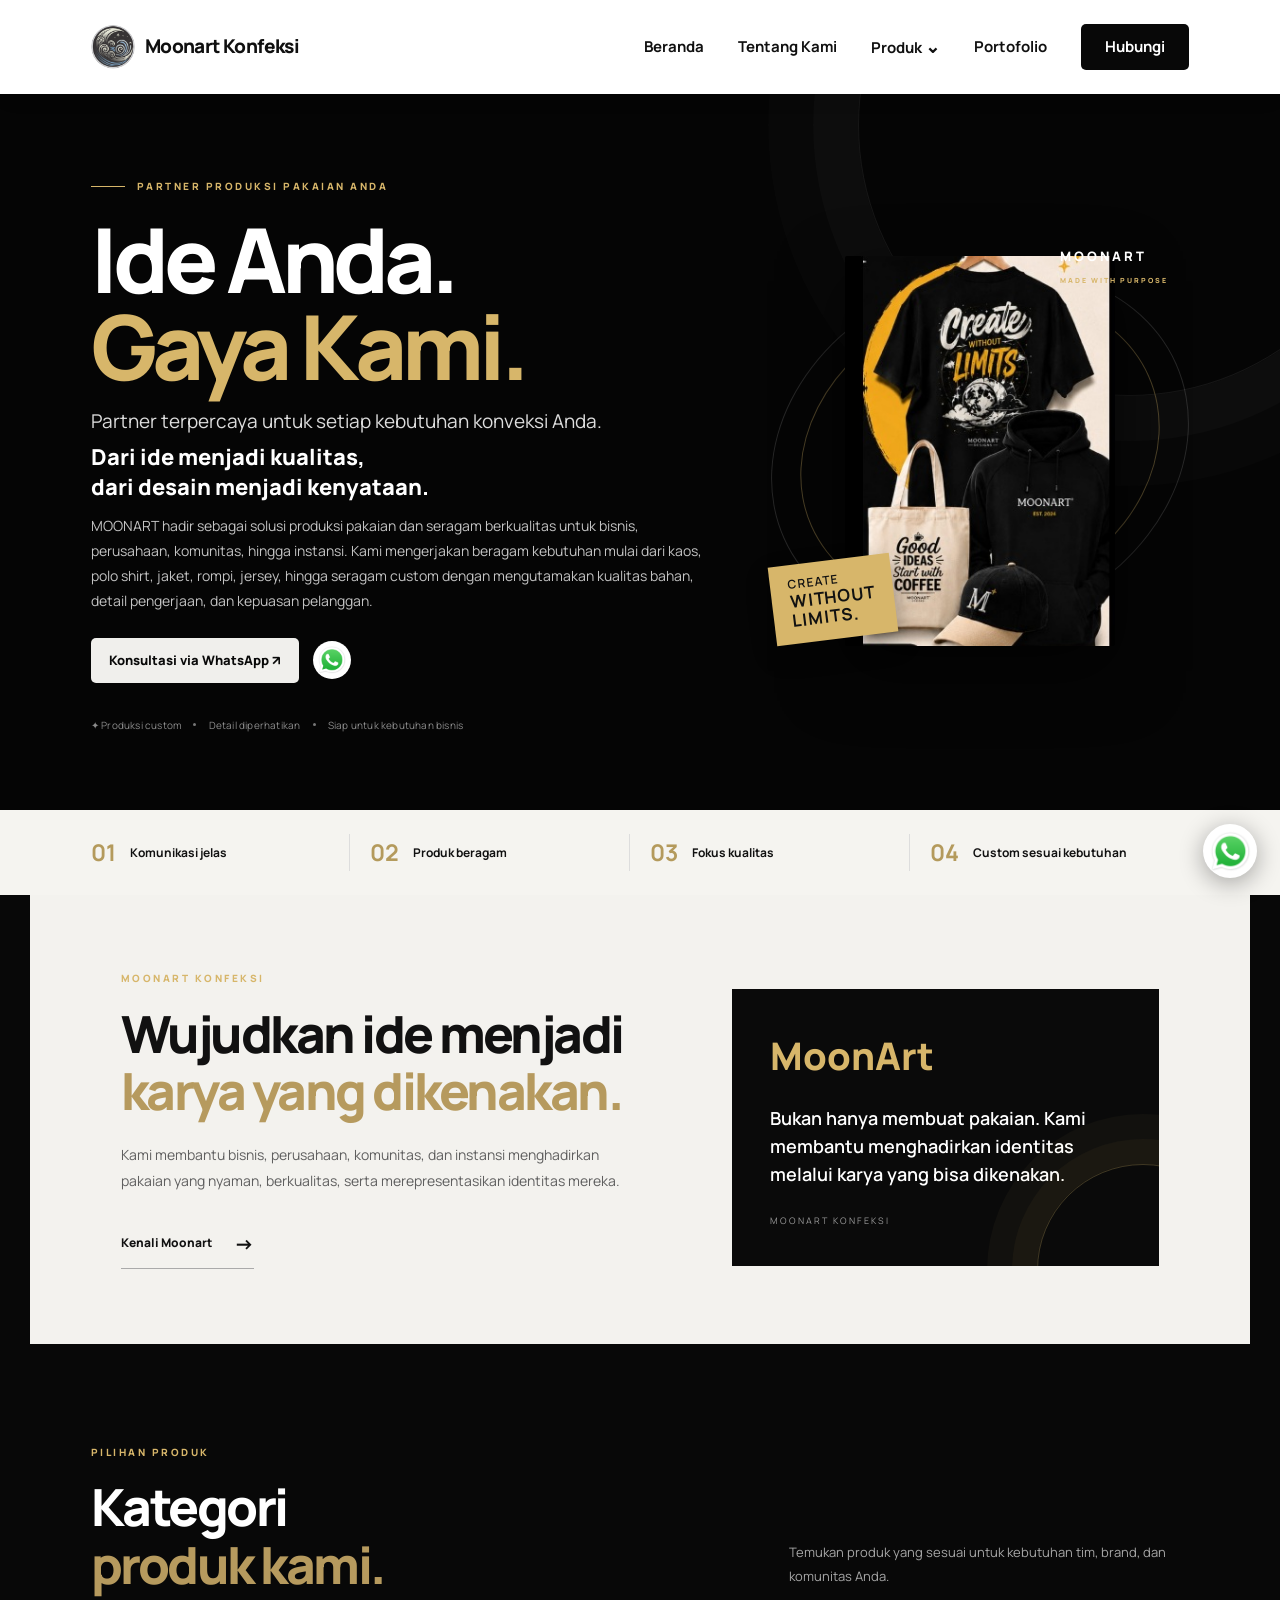
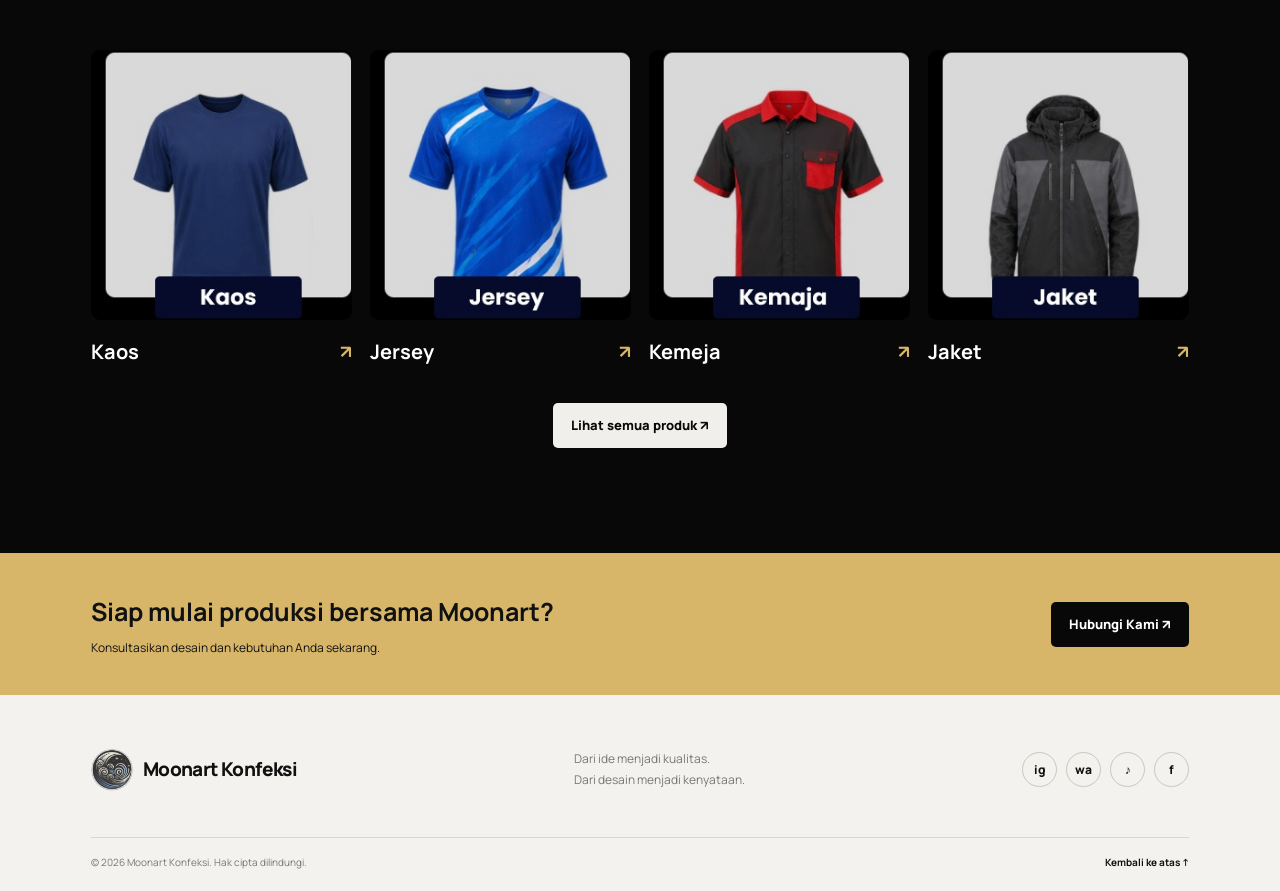
<file: index.html>
<!DOCTYPE html><html lang="id"><head><meta charset="UTF-8"><meta name="viewport" content="width=device-width, initial-scale=1.0"><meta name="description" content="Beranda - Moonart Konfeksi"><title>Beranda | Moonart Konfeksi</title><link rel="preconnect" href="https://fonts.googleapis.com"><link href="https://fonts.googleapis.com/css2?family=DM+Sans:wght@400;500;600;700;800&family=Manrope:wght@400;500;600;700;800&display=swap" rel="stylesheet"><link rel="stylesheet" href="style.css"></head><body><header class="site-header">
<a class="brand" href="index.html"><img src="logo-moonart.png" alt="Logo Moonart"><span>Moonart Konfeksi</span></a>
<button class="menu-toggle" aria-label="Buka menu" aria-expanded="false"><span></span><span></span><span></span></button>
<nav class="main-nav" aria-label="Navigasi utama">
<a class="nav-link active" href="index.html">Beranda</a>
<a class="nav-link " href="tentang-kami.html">Tentang Kami</a>
<div class="nav-dropdown"><a class="nav-link " href="produk.html">Produk <span class="chevron">⌄</span></a>
<div class="dropdown-menu"><a href="produk/kaos.html">Kaos</a><a href="produk/kaos-polo.html">Kaos Polo</a><a href="produk/rompi.html">Rompi</a><a href="produk/jas.html">Jas</a><a href="produk/jaket.html">Jaket</a><a href="produk/jersey.html">Jersey</a><a href="produk/kemeja.html">Kemeja</a><a href="produk/koko.html">Koko</a><a href="produk/totebag.html">Totebag</a></div></div>
<a class="nav-link " href="portofolio.html">Portofolio</a><a class="nav-contact" href="kontak.html">Hubungi</a></nav></header><main><section class="hero frame" id="beranda"><div class="hero-grid"><div class="hero-copy"><p class="eyebrow"><span class="eyebrow-line"></span> PARTNER PRODUKSI PAKAIAN ANDA</p><h1>Ide Anda.<br><span>Gaya Kami.</span></h1><p class="hero-lead">Partner terpercaya untuk setiap kebutuhan konveksi Anda.</p><h2>Dari ide menjadi kualitas,<br class="desktop-break"> dari desain menjadi kenyataan.</h2><p class="hero-description">MOONART hadir sebagai solusi produksi pakaian dan seragam berkualitas untuk bisnis, perusahaan, komunitas, hingga instansi. Kami mengerjakan beragam kebutuhan mulai dari kaos, polo shirt, jaket, rompi, jersey, hingga seragam custom dengan mengutamakan kualitas bahan, detail pengerjaan, dan kepuasan pelanggan.</p><div class="hero-actions"><a class="btn btn-light" href="https://wa.me/6285773171710?text=Halo%20Moonart%2C%20saya%20ingin%20konsultasi%20konveksi.">Konsultasi via WhatsApp ↗</a><a class="round-wa" href="https://wa.me/6285773171710?text=Halo%20Moonart%2C%20saya%20ingin%20konsultasi%20konveksi."><img src="whatsapp.png" alt=""></a></div><div class="hero-proof">✦ Produksi custom <i></i> Detail diperhatikan <i></i> Siap untuk kebutuhan bisnis</div></div><div class="hero-visual"><div class="visual-orbit orbit-one"></div><div class="visual-orbit orbit-two"></div><div class="visual-label">MOONART<br><small>MADE WITH PURPOSE</small></div><img src="hero-fashion.jpg" alt="Koleksi fashion Moonart"><div class="visual-sticker">CREATE<br><b>WITHOUT<br>LIMITS.</b></div></div></div></section>
<section class="trust-strip"><div class="trust-inner"><div><strong>01</strong><span>Komunikasi jelas</span></div><div><strong>02</strong><span>Produk beragam</span></div><div><strong>03</strong><span>Fokus kualitas</span></div><div><strong>04</strong><span>Custom sesuai kebutuhan</span></div></div></section>
<section class="content-wrap section-light"><div class="section-kicker">MOONART KONFEKSI</div><div class="about-grid"><div><h2 class="section-title">Wujudkan ide menjadi<br><em>karya yang dikenakan.</em></h2><p class="section-text">Kami membantu bisnis, perusahaan, komunitas, dan instansi menghadirkan pakaian yang nyaman, berkualitas, serta merepresentasikan identitas mereka.</p><a class="text-link" href="tentang-kami.html">Kenali Moonart <span>→</span></a></div><div class="about-note"><div class="note-mark">MoonArt</div><p>Bukan hanya membuat pakaian. Kami membantu menghadirkan identitas melalui karya yang bisa dikenakan.</p><span>MOONART KONFEKSI</span></div></div></section>
<section class="products"><div class="section-kicker">PILIHAN PRODUK</div><div class="section-heading-row"><h2 class="section-title">Kategori<br><em>produk kami.</em></h2><p class="section-intro">Temukan produk yang sesuai untuk kebutuhan tim, brand, dan komunitas Anda.</p></div><div class="product-grid"><a class="product-card" href="produk/kaos.html"><div class="product-image"><img src="produk-kaos.jpg" alt="Kaos"></div><div class="product-caption"><h3>Kaos</h3><b>↗</b></div></a><a class="product-card" href="produk/jersey.html"><div class="product-image"><img src="produk-jersey.jpg" alt="Jersey"></div><div class="product-caption"><h3>Jersey</h3><b>↗</b></div></a><a class="product-card" href="produk/kemeja.html"><div class="product-image"><img src="produk-kemeja.jpg" alt="Kemeja"></div><div class="product-caption"><h3>Kemeja</h3><b>↗</b></div></a><a class="product-card" href="produk/jaket.html"><div class="product-image"><img src="produk-jaket.jpg" alt="Jaket"></div><div class="product-caption"><h3>Jaket</h3><b>↗</b></div></a></div><p style="text-align:center;margin-top:35px"><a class="btn btn-light" href="produk.html">Lihat semua produk ↗</a></p></section>
<section class="cta-band"><div><h2>Siap mulai produksi bersama Moonart?</h2><p>Konsultasikan desain dan kebutuhan Anda sekarang.</p></div><a class="btn" href="kontak.html">Hubungi Kami ↗</a></section></main><footer class="footer"><div class="footer-top"><a class="brand footer-brand" href="index.html"><img src="logo-moonart.png" alt=""><span>Moonart Konfeksi</span></a><p>Dari ide menjadi kualitas.<br>Dari desain menjadi kenyataan.</p><div class="socials"><a href="https://www.instagram.com/" target="_blank" aria-label="Instagram">ig</a><a href="https://wa.me/6285773171710" target="_blank" aria-label="WhatsApp">wa</a><a href="https://www.tiktok.com/" target="_blank" aria-label="TikTok">♪</a><a href="https://www.facebook.com/" target="_blank" aria-label="Facebook">f</a></div></div><div class="footer-bottom"><span>© <span id="year"></span> Moonart Konfeksi. Hak cipta dilindungi.</span><a href="#">Kembali ke atas ↑</a></div></footer><a class="floating-wa" href="https://wa.me/6285773171710" target="_blank" aria-label="Chat WhatsApp"><img src="whatsapp.png" alt=""></a><script src="script.js"></script></body></html>
</file>
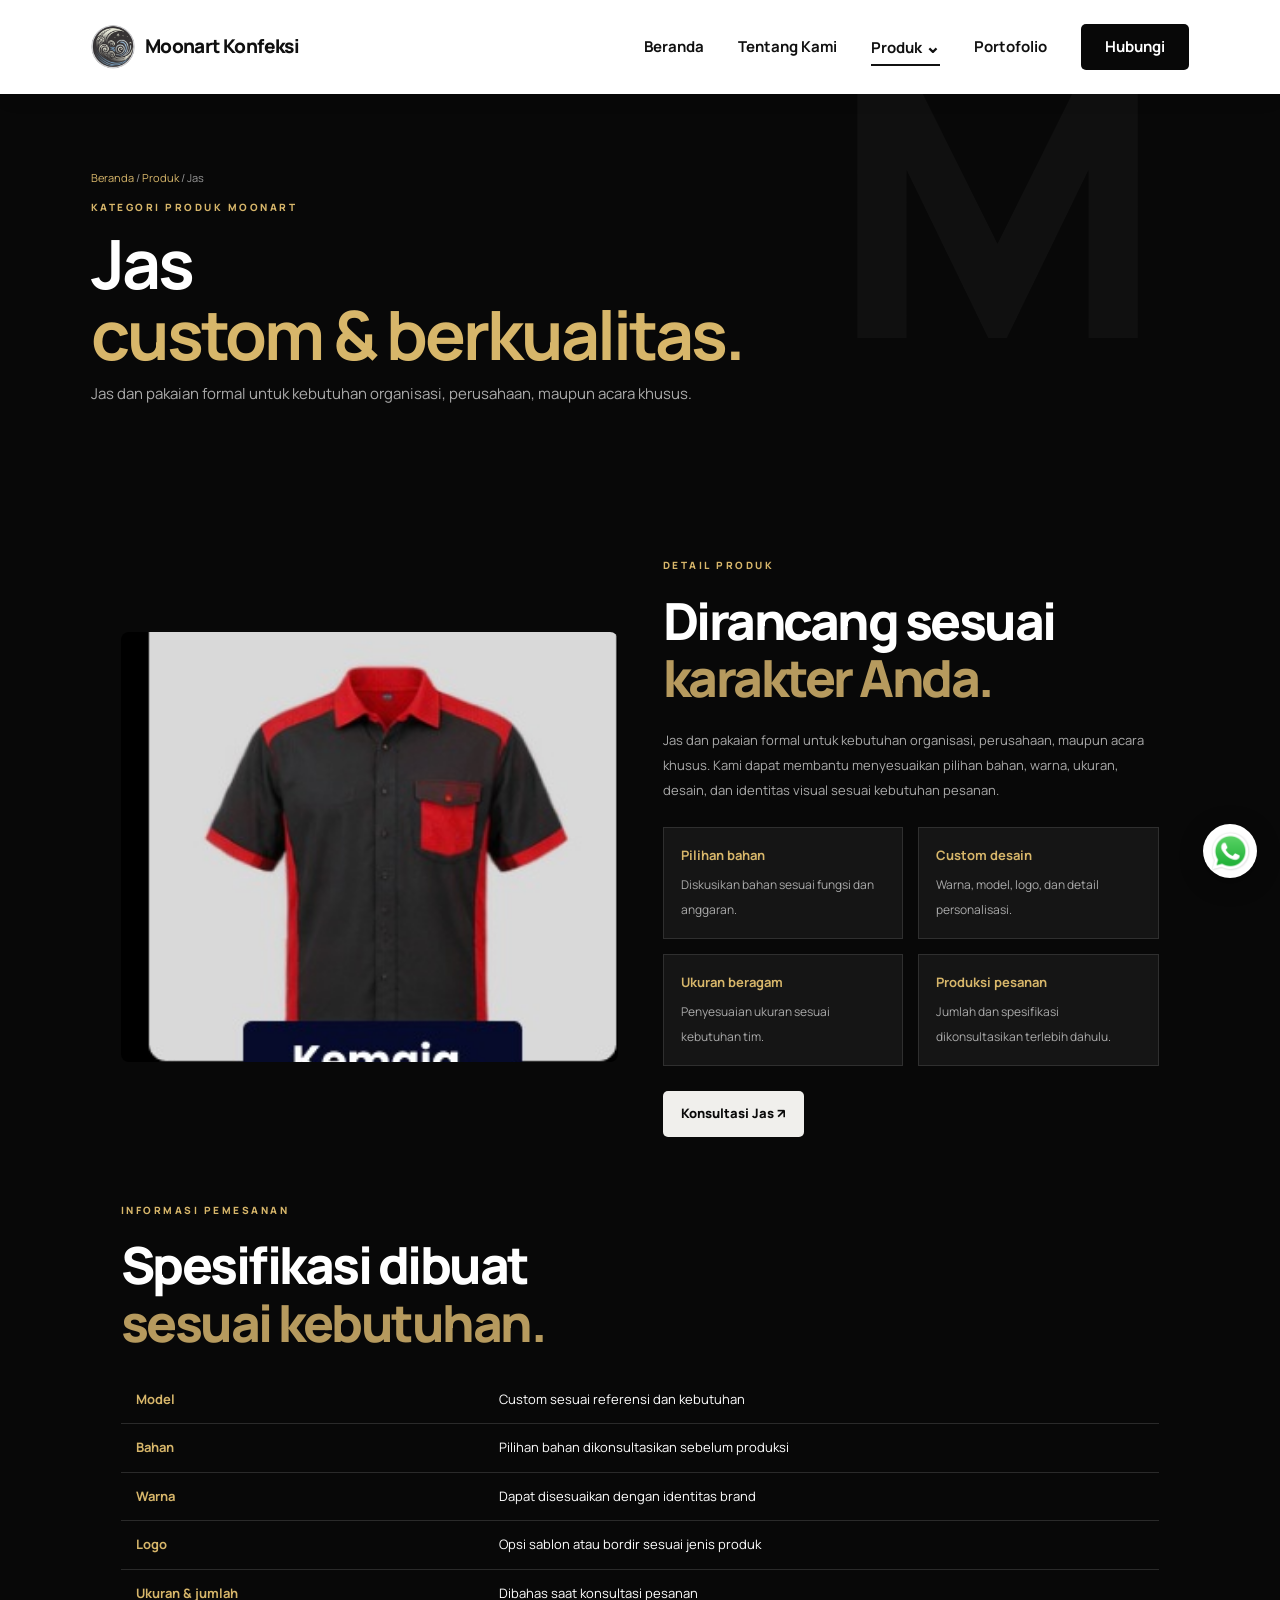
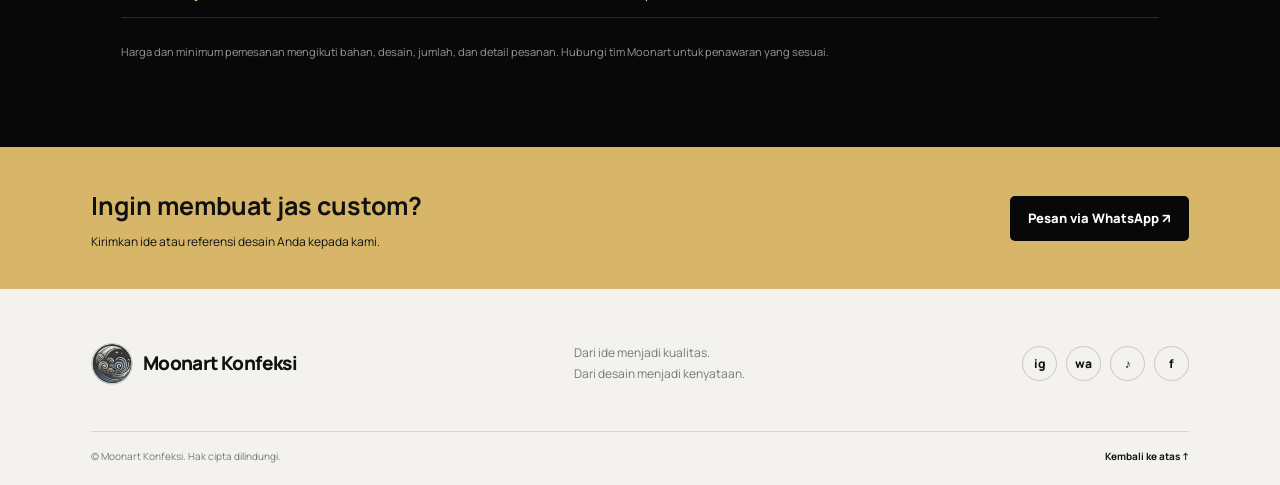
<file: jas.html>
<!DOCTYPE html><html lang="id"><head><meta charset="UTF-8"><meta name="viewport" content="width=device-width, initial-scale=1.0"><title>Jas Custom | Moonart Konfeksi</title><link rel="preconnect" href="https://fonts.googleapis.com"><link href="https://fonts.googleapis.com/css2?family=DM+Sans:wght@400;500;600;700;800&family=Manrope:wght@400;500;600;700;800&display=swap" rel="stylesheet"><link rel="stylesheet" href="../style.css"></head><body><header class="site-header">
<a class="brand" href="../index.html"><img src="logo-moonart.png" alt="Logo Moonart"><span>Moonart Konfeksi</span></a>
<button class="menu-toggle" aria-label="Buka menu" aria-expanded="false"><span></span><span></span><span></span></button>
<nav class="main-nav" aria-label="Navigasi utama">
<a class="nav-link " href="../index.html">Beranda</a>
<a class="nav-link " href="../tentang-kami.html">Tentang Kami</a>
<div class="nav-dropdown"><a class="nav-link active" href="../produk.html">Produk <span class="chevron">⌄</span></a>
<div class="dropdown-menu"><a href="kaos.html">Kaos</a><a href="kaos-polo.html">Kaos Polo</a><a href="rompi.html">Rompi</a><a href="jas.html">Jas</a><a href="jaket.html">Jaket</a><a href="jersey.html">Jersey</a><a href="kemeja.html">Kemeja</a><a href="koko.html">Koko</a><a href="totebag.html">Totebag</a></div></div>
<a class="nav-link " href="../portofolio.html">Portofolio</a><a class="nav-contact" href="../kontak.html">Hubungi</a></nav></header><main><section class="page-hero"><div class="breadcrumb"><a href="../index.html">Beranda</a> / <a href="../produk.html">Produk</a> / Jas</div><div class="section-kicker">KATEGORI PRODUK MOONART</div><h1>Jas<br><span style="color:var(--gold)">custom & berkualitas.</span></h1><p>Jas dan pakaian formal untuk kebutuhan organisasi, perusahaan, maupun acara khusus.</p></section>
<section class="content-wrap"><div class="detail-grid"><div class="detail-image"><img src="produk-kemeja.jpg" alt="Contoh produk Jas"></div><div><div class="section-kicker">DETAIL PRODUK</div><h2 class="section-title">Dirancang sesuai<br><em>karakter Anda.</em></h2><p style="color:#aaa;font-size:13px;line-height:1.9">Jas dan pakaian formal untuk kebutuhan organisasi, perusahaan, maupun acara khusus. Kami dapat membantu menyesuaikan pilihan bahan, warna, ukuran, desain, dan identitas visual sesuai kebutuhan pesanan.</p><div class="feature-list"><div><b>Pilihan bahan</b><span>Diskusikan bahan sesuai fungsi dan anggaran.</span></div><div><b>Custom desain</b><span>Warna, model, logo, dan detail personalisasi.</span></div><div><b>Ukuran beragam</b><span>Penyesuaian ukuran sesuai kebutuhan tim.</span></div><div><b>Produksi pesanan</b><span>Jumlah dan spesifikasi dikonsultasikan terlebih dahulu.</span></div></div><a class="btn btn-light" href="https://wa.me/6285773171710?text=Halo%20Moonart%2C%20saya%20ingin%20konsultasi%20konveksi.">Konsultasi Jas ↗</a></div></div>
<div style="margin-top:65px"><div class="section-kicker">INFORMASI PEMESANAN</div><h2 class="section-title">Spesifikasi dibuat<br><em>sesuai kebutuhan.</em></h2><table class="spec-table"><tr><th>Model</th><td>Custom sesuai referensi dan kebutuhan</td></tr><tr><th>Bahan</th><td>Pilihan bahan dikonsultasikan sebelum produksi</td></tr><tr><th>Warna</th><td>Dapat disesuaikan dengan identitas brand</td></tr><tr><th>Logo</th><td>Opsi sablon atau bordir sesuai jenis produk</td></tr><tr><th>Ukuran & jumlah</th><td>Dibahas saat konsultasi pesanan</td></tr></table><p style="font-size:11px;color:#999">Harga dan minimum pemesanan mengikuti bahan, desain, jumlah, dan detail pesanan. Hubungi tim Moonart untuk penawaran yang sesuai.</p></div></section>
<section class="cta-band"><div><h2>Ingin membuat jas custom?</h2><p>Kirimkan ide atau referensi desain Anda kepada kami.</p></div><a class="btn" href="https://wa.me/6285773171710?text=Halo%20Moonart%2C%20saya%20ingin%20konsultasi%20konveksi.">Pesan via WhatsApp ↗</a></section></main><footer class="footer"><div class="footer-top"><a class="brand footer-brand" href="../index.html"><img src="logo-moonart.png" alt=""><span>Moonart Konfeksi</span></a><p>Dari ide menjadi kualitas.<br>Dari desain menjadi kenyataan.</p><div class="socials"><a href="https://www.instagram.com/" target="_blank" aria-label="Instagram">ig</a><a href="https://wa.me/6285773171710" target="_blank" aria-label="WhatsApp">wa</a><a href="https://www.tiktok.com/" target="_blank" aria-label="TikTok">♪</a><a href="https://www.facebook.com/" target="_blank" aria-label="Facebook">f</a></div></div><div class="footer-bottom"><span>© <span id="year"></span> Moonart Konfeksi. Hak cipta dilindungi.</span><a href="#">Kembali ke atas ↑</a></div></footer><a class="floating-wa" href="https://wa.me/6285773171710" target="_blank" aria-label="Chat WhatsApp"><img src="whatsapp.png" alt=""></a><script src="../script.js></script></body></html>
</file>
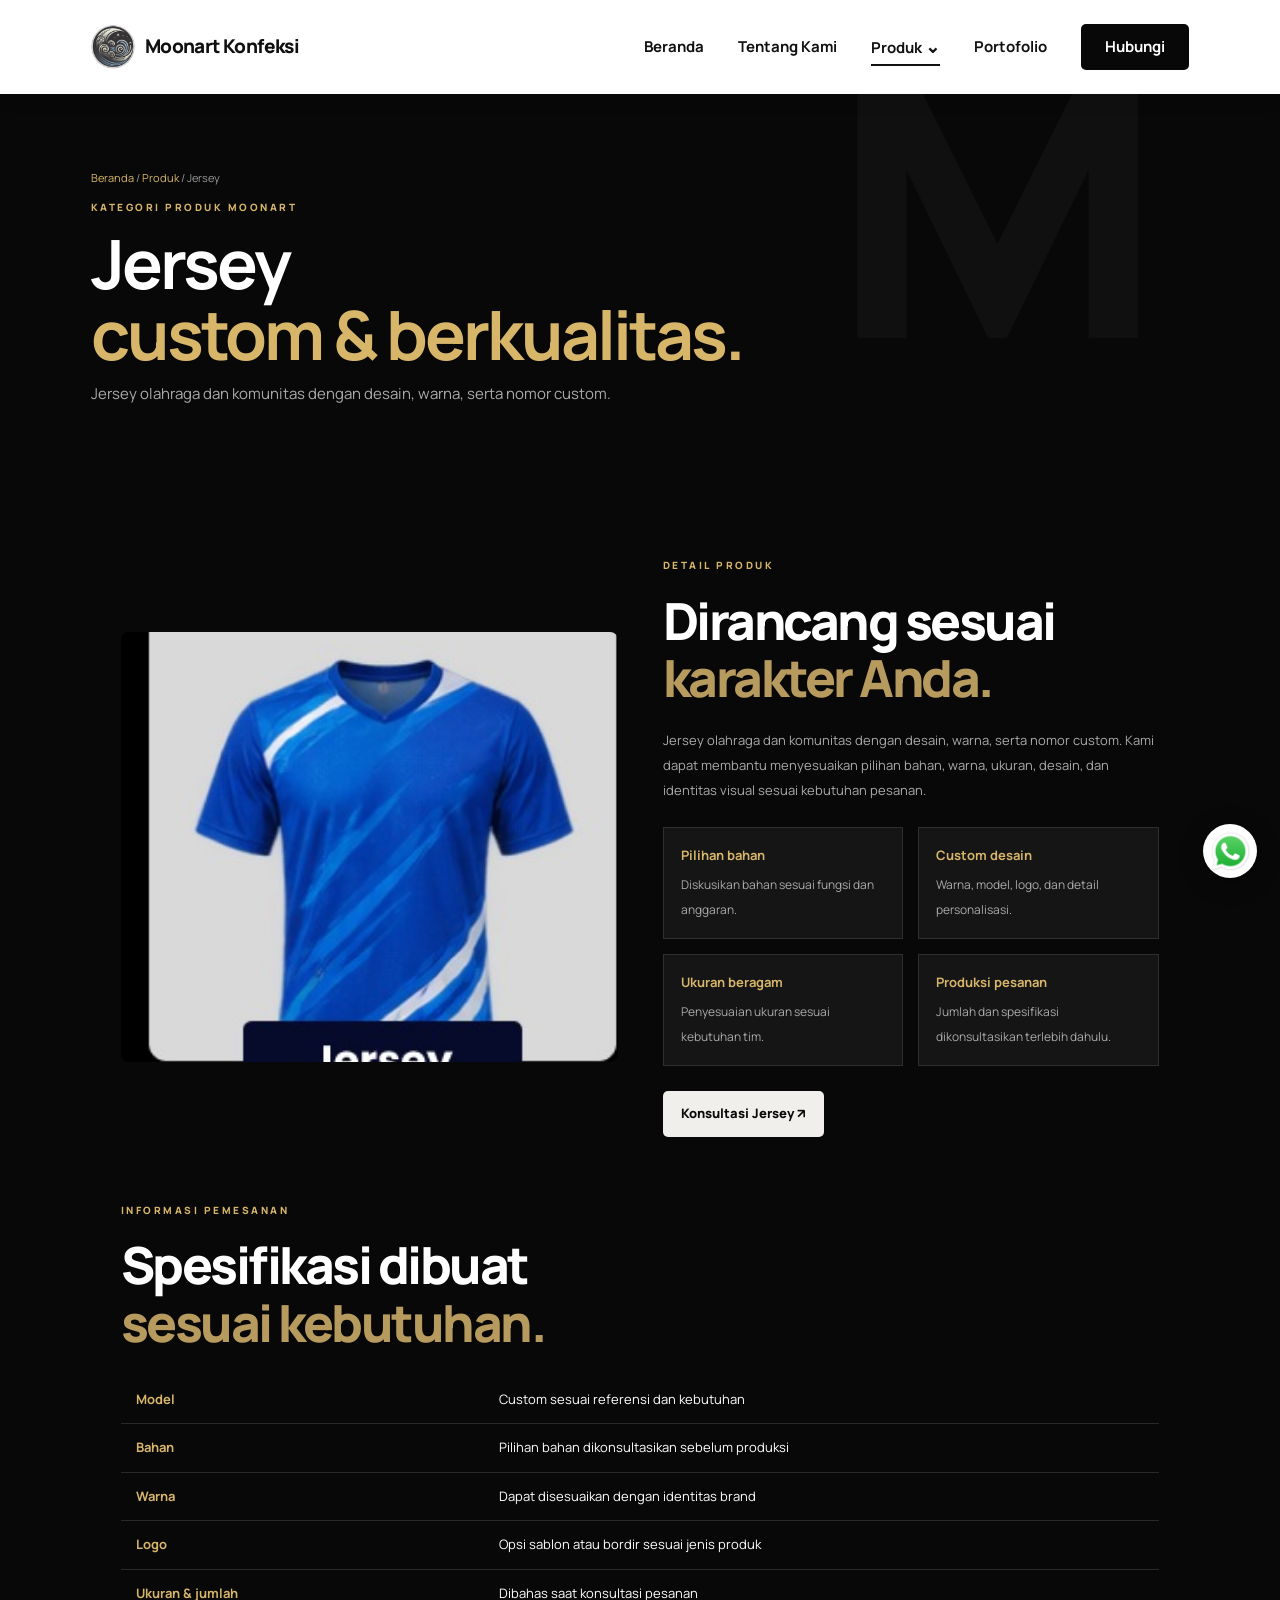
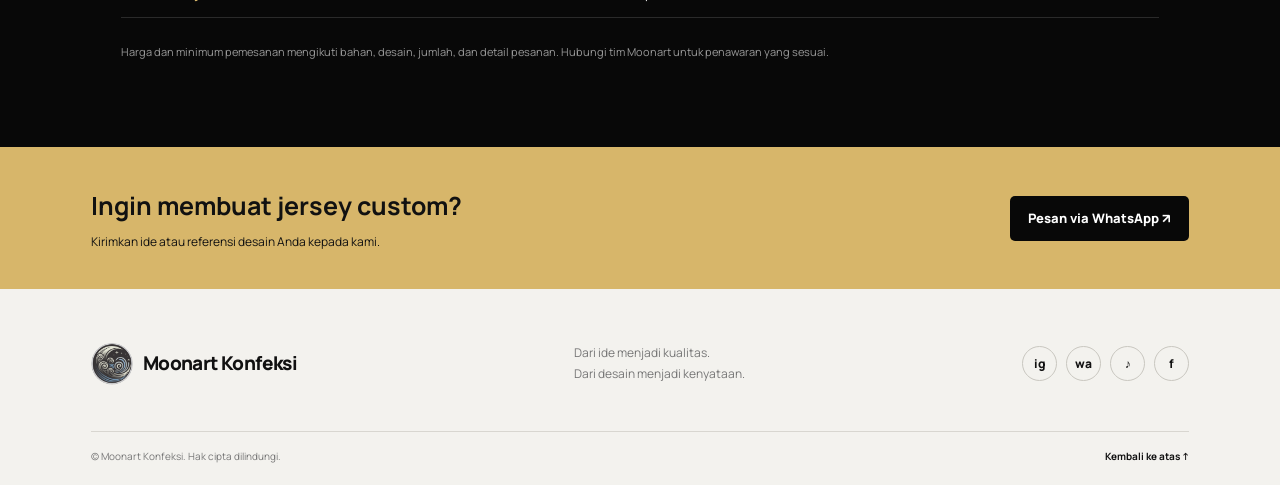
<file: jersey.html>
<!DOCTYPE html><html lang="id"><head><meta charset="UTF-8"><meta name="viewport" content="width=device-width, initial-scale=1.0"><title>Jersey Custom | Moonart Konfeksi</title><link rel="preconnect" href="https://fonts.googleapis.com"><link href="https://fonts.googleapis.com/css2?family=DM+Sans:wght@400;500;600;700;800&family=Manrope:wght@400;500;600;700;800&display=swap" rel="stylesheet"><link rel="stylesheet" href="../style.css"></head><body><header class="site-header">
<a class="brand" href="../index.html"><img src="logo-moonart.png" alt="Logo Moonart"><span>Moonart Konfeksi</span></a>
<button class="menu-toggle" aria-label="Buka menu" aria-expanded="false"><span></span><span></span><span></span></button>
<nav class="main-nav" aria-label="Navigasi utama">
<a class="nav-link " href="../index.html">Beranda</a>
<a class="nav-link " href="../tentang-kami.html">Tentang Kami</a>
<div class="nav-dropdown"><a class="nav-link active" href="../produk.html">Produk <span class="chevron">⌄</span></a>
<div class="dropdown-menu"><a href="kaos.html">Kaos</a><a href="kaos-polo.html">Kaos Polo</a><a href="rompi.html">Rompi</a><a href="jas.html">Jas</a><a href="jaket.html">Jaket</a><a href="jersey.html">Jersey</a><a href="kemeja.html">Kemeja</a><a href="koko.html">Koko</a><a href="totebag.html">Totebag</a></div></div>
<a class="nav-link " href="../portofolio.html">Portofolio</a><a class="nav-contact" href="../kontak.html">Hubungi</a></nav></header><main><section class="page-hero"><div class="breadcrumb"><a href="../index.html">Beranda</a> / <a href="../produk.html">Produk</a> / Jersey</div><div class="section-kicker">KATEGORI PRODUK MOONART</div><h1>Jersey<br><span style="color:var(--gold)">custom & berkualitas.</span></h1><p>Jersey olahraga dan komunitas dengan desain, warna, serta nomor custom.</p></section>
<section class="content-wrap"><div class="detail-grid"><div class="detail-image"><img src="produk-jersey.jpg" alt="Contoh produk Jersey"></div><div><div class="section-kicker">DETAIL PRODUK</div><h2 class="section-title">Dirancang sesuai<br><em>karakter Anda.</em></h2><p style="color:#aaa;font-size:13px;line-height:1.9">Jersey olahraga dan komunitas dengan desain, warna, serta nomor custom. Kami dapat membantu menyesuaikan pilihan bahan, warna, ukuran, desain, dan identitas visual sesuai kebutuhan pesanan.</p><div class="feature-list"><div><b>Pilihan bahan</b><span>Diskusikan bahan sesuai fungsi dan anggaran.</span></div><div><b>Custom desain</b><span>Warna, model, logo, dan detail personalisasi.</span></div><div><b>Ukuran beragam</b><span>Penyesuaian ukuran sesuai kebutuhan tim.</span></div><div><b>Produksi pesanan</b><span>Jumlah dan spesifikasi dikonsultasikan terlebih dahulu.</span></div></div><a class="btn btn-light" href="https://wa.me/6285773171710?text=Halo%20Moonart%2C%20saya%20ingin%20konsultasi%20konveksi.">Konsultasi Jersey ↗</a></div></div>
<div style="margin-top:65px"><div class="section-kicker">INFORMASI PEMESANAN</div><h2 class="section-title">Spesifikasi dibuat<br><em>sesuai kebutuhan.</em></h2><table class="spec-table"><tr><th>Model</th><td>Custom sesuai referensi dan kebutuhan</td></tr><tr><th>Bahan</th><td>Pilihan bahan dikonsultasikan sebelum produksi</td></tr><tr><th>Warna</th><td>Dapat disesuaikan dengan identitas brand</td></tr><tr><th>Logo</th><td>Opsi sablon atau bordir sesuai jenis produk</td></tr><tr><th>Ukuran & jumlah</th><td>Dibahas saat konsultasi pesanan</td></tr></table><p style="font-size:11px;color:#999">Harga dan minimum pemesanan mengikuti bahan, desain, jumlah, dan detail pesanan. Hubungi tim Moonart untuk penawaran yang sesuai.</p></div></section>
<section class="cta-band"><div><h2>Ingin membuat jersey custom?</h2><p>Kirimkan ide atau referensi desain Anda kepada kami.</p></div><a class="btn" href="https://wa.me/6285773171710?text=Halo%20Moonart%2C%20saya%20ingin%20konsultasi%20konveksi.">Pesan via WhatsApp ↗</a></section></main><footer class="footer"><div class="footer-top"><a class="brand footer-brand" href="../index.html"><img src="logo-moonart.png" alt=""><span>Moonart Konfeksi</span></a><p>Dari ide menjadi kualitas.<br>Dari desain menjadi kenyataan.</p><div class="socials"><a href="https://www.instagram.com/" target="_blank" aria-label="Instagram">ig</a><a href="https://wa.me/6285773171710" target="_blank" aria-label="WhatsApp">wa</a><a href="https://www.tiktok.com/" target="_blank" aria-label="TikTok">♪</a><a href="https://www.facebook.com/" target="_blank" aria-label="Facebook">f</a></div></div><div class="footer-bottom"><span>© <span id="year"></span> Moonart Konfeksi. Hak cipta dilindungi.</span><a href="#">Kembali ke atas ↑</a></div></footer><a class="floating-wa" href="https://wa.me/6285773171710" target="_blank" aria-label="Chat WhatsApp"><img src="whatsapp.png" alt=""></a><script src="../script.js></script></body></html>
</file>
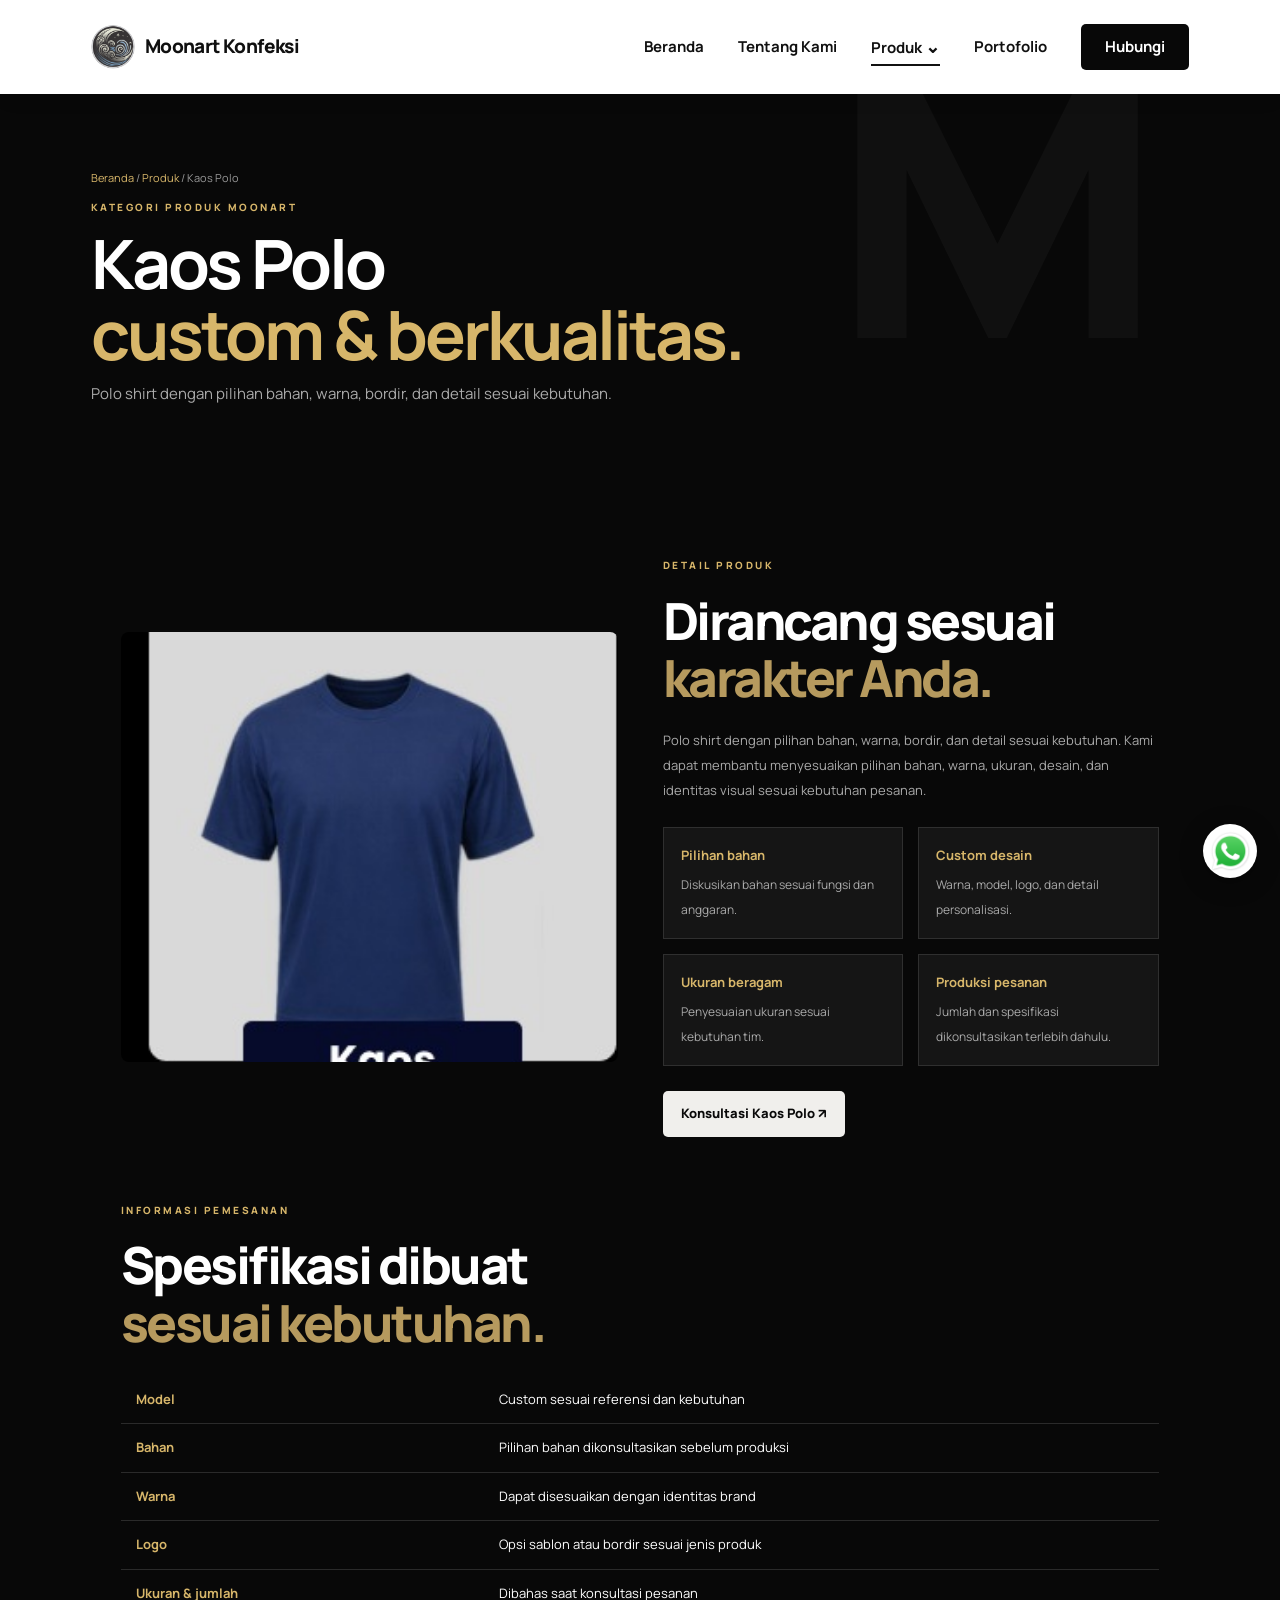
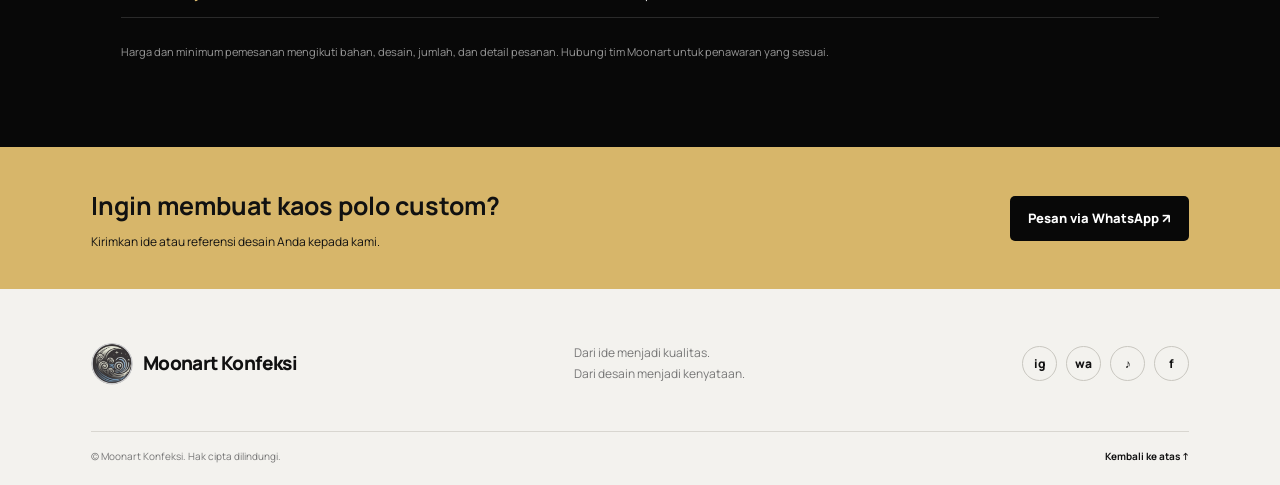
<file: kaos-polo.html>
<!DOCTYPE html><html lang="id"><head><meta charset="UTF-8"><meta name="viewport" content="width=device-width, initial-scale=1.0"><title>Kaos Polo Custom | Moonart Konfeksi</title><link rel="preconnect" href="https://fonts.googleapis.com"><link href="https://fonts.googleapis.com/css2?family=DM+Sans:wght@400;500;600;700;800&family=Manrope:wght@400;500;600;700;800&display=swap" rel="stylesheet"><link rel="stylesheet" href="../style.css"></head><body><header class="site-header">
<a class="brand" href="../index.html"><img src="logo-moonart.png" alt="Logo Moonart"><span>Moonart Konfeksi</span></a>
<button class="menu-toggle" aria-label="Buka menu" aria-expanded="false"><span></span><span></span><span></span></button>
<nav class="main-nav" aria-label="Navigasi utama">
<a class="nav-link " href="../index.html">Beranda</a>
<a class="nav-link " href="../tentang-kami.html">Tentang Kami</a>
<div class="nav-dropdown"><a class="nav-link active" href="../produk.html">Produk <span class="chevron">⌄</span></a>
<div class="dropdown-menu"><a href="kaos.html">Kaos</a><a href="kaos-polo.html">Kaos Polo</a><a href="rompi.html">Rompi</a><a href="jas.html">Jas</a><a href="jaket.html">Jaket</a><a href="jersey.html">Jersey</a><a href="kemeja.html">Kemeja</a><a href="koko.html">Koko</a><a href="totebag.html">Totebag</a></div></div>
<a class="nav-link " href="../portofolio.html">Portofolio</a><a class="nav-contact" href="../kontak.html">Hubungi</a></nav></header><main><section class="page-hero"><div class="breadcrumb"><a href="../index.html">Beranda</a> / <a href="../produk.html">Produk</a> / Kaos Polo</div><div class="section-kicker">KATEGORI PRODUK MOONART</div><h1>Kaos Polo<br><span style="color:var(--gold)">custom & berkualitas.</span></h1><p>Polo shirt dengan pilihan bahan, warna, bordir, dan detail sesuai kebutuhan.</p></section>
<section class="content-wrap"><div class="detail-grid"><div class="detail-image"><img src="produk-kaos.jpg" alt="Contoh produk Kaos Polo"></div><div><div class="section-kicker">DETAIL PRODUK</div><h2 class="section-title">Dirancang sesuai<br><em>karakter Anda.</em></h2><p style="color:#aaa;font-size:13px;line-height:1.9">Polo shirt dengan pilihan bahan, warna, bordir, dan detail sesuai kebutuhan. Kami dapat membantu menyesuaikan pilihan bahan, warna, ukuran, desain, dan identitas visual sesuai kebutuhan pesanan.</p><div class="feature-list"><div><b>Pilihan bahan</b><span>Diskusikan bahan sesuai fungsi dan anggaran.</span></div><div><b>Custom desain</b><span>Warna, model, logo, dan detail personalisasi.</span></div><div><b>Ukuran beragam</b><span>Penyesuaian ukuran sesuai kebutuhan tim.</span></div><div><b>Produksi pesanan</b><span>Jumlah dan spesifikasi dikonsultasikan terlebih dahulu.</span></div></div><a class="btn btn-light" href="https://wa.me/6285773171710?text=Halo%20Moonart%2C%20saya%20ingin%20konsultasi%20konveksi.">Konsultasi Kaos Polo ↗</a></div></div>
<div style="margin-top:65px"><div class="section-kicker">INFORMASI PEMESANAN</div><h2 class="section-title">Spesifikasi dibuat<br><em>sesuai kebutuhan.</em></h2><table class="spec-table"><tr><th>Model</th><td>Custom sesuai referensi dan kebutuhan</td></tr><tr><th>Bahan</th><td>Pilihan bahan dikonsultasikan sebelum produksi</td></tr><tr><th>Warna</th><td>Dapat disesuaikan dengan identitas brand</td></tr><tr><th>Logo</th><td>Opsi sablon atau bordir sesuai jenis produk</td></tr><tr><th>Ukuran & jumlah</th><td>Dibahas saat konsultasi pesanan</td></tr></table><p style="font-size:11px;color:#999">Harga dan minimum pemesanan mengikuti bahan, desain, jumlah, dan detail pesanan. Hubungi tim Moonart untuk penawaran yang sesuai.</p></div></section>
<section class="cta-band"><div><h2>Ingin membuat kaos polo custom?</h2><p>Kirimkan ide atau referensi desain Anda kepada kami.</p></div><a class="btn" href="https://wa.me/6285773171710?text=Halo%20Moonart%2C%20saya%20ingin%20konsultasi%20konveksi.">Pesan via WhatsApp ↗</a></section></main><footer class="footer"><div class="footer-top"><a class="brand footer-brand" href="../index.html"><img src="logo-moonart.png" alt=""><span>Moonart Konfeksi</span></a><p>Dari ide menjadi kualitas.<br>Dari desain menjadi kenyataan.</p><div class="socials"><a href="https://www.instagram.com/" target="_blank" aria-label="Instagram">ig</a><a href="https://wa.me/6285773171710" target="_blank" aria-label="WhatsApp">wa</a><a href="https://www.tiktok.com/" target="_blank" aria-label="TikTok">♪</a><a href="https://www.facebook.com/" target="_blank" aria-label="Facebook">f</a></div></div><div class="footer-bottom"><span>© <span id="year"></span> Moonart Konfeksi. Hak cipta dilindungi.</span><a href="#">Kembali ke atas ↑</a></div></footer><a class="floating-wa" href="https://wa.me/6285773171710" target="_blank" aria-label="Chat WhatsApp"><img src="whatsapp.png" alt=""></a><script src="../script.js></script></body></html>
</file>
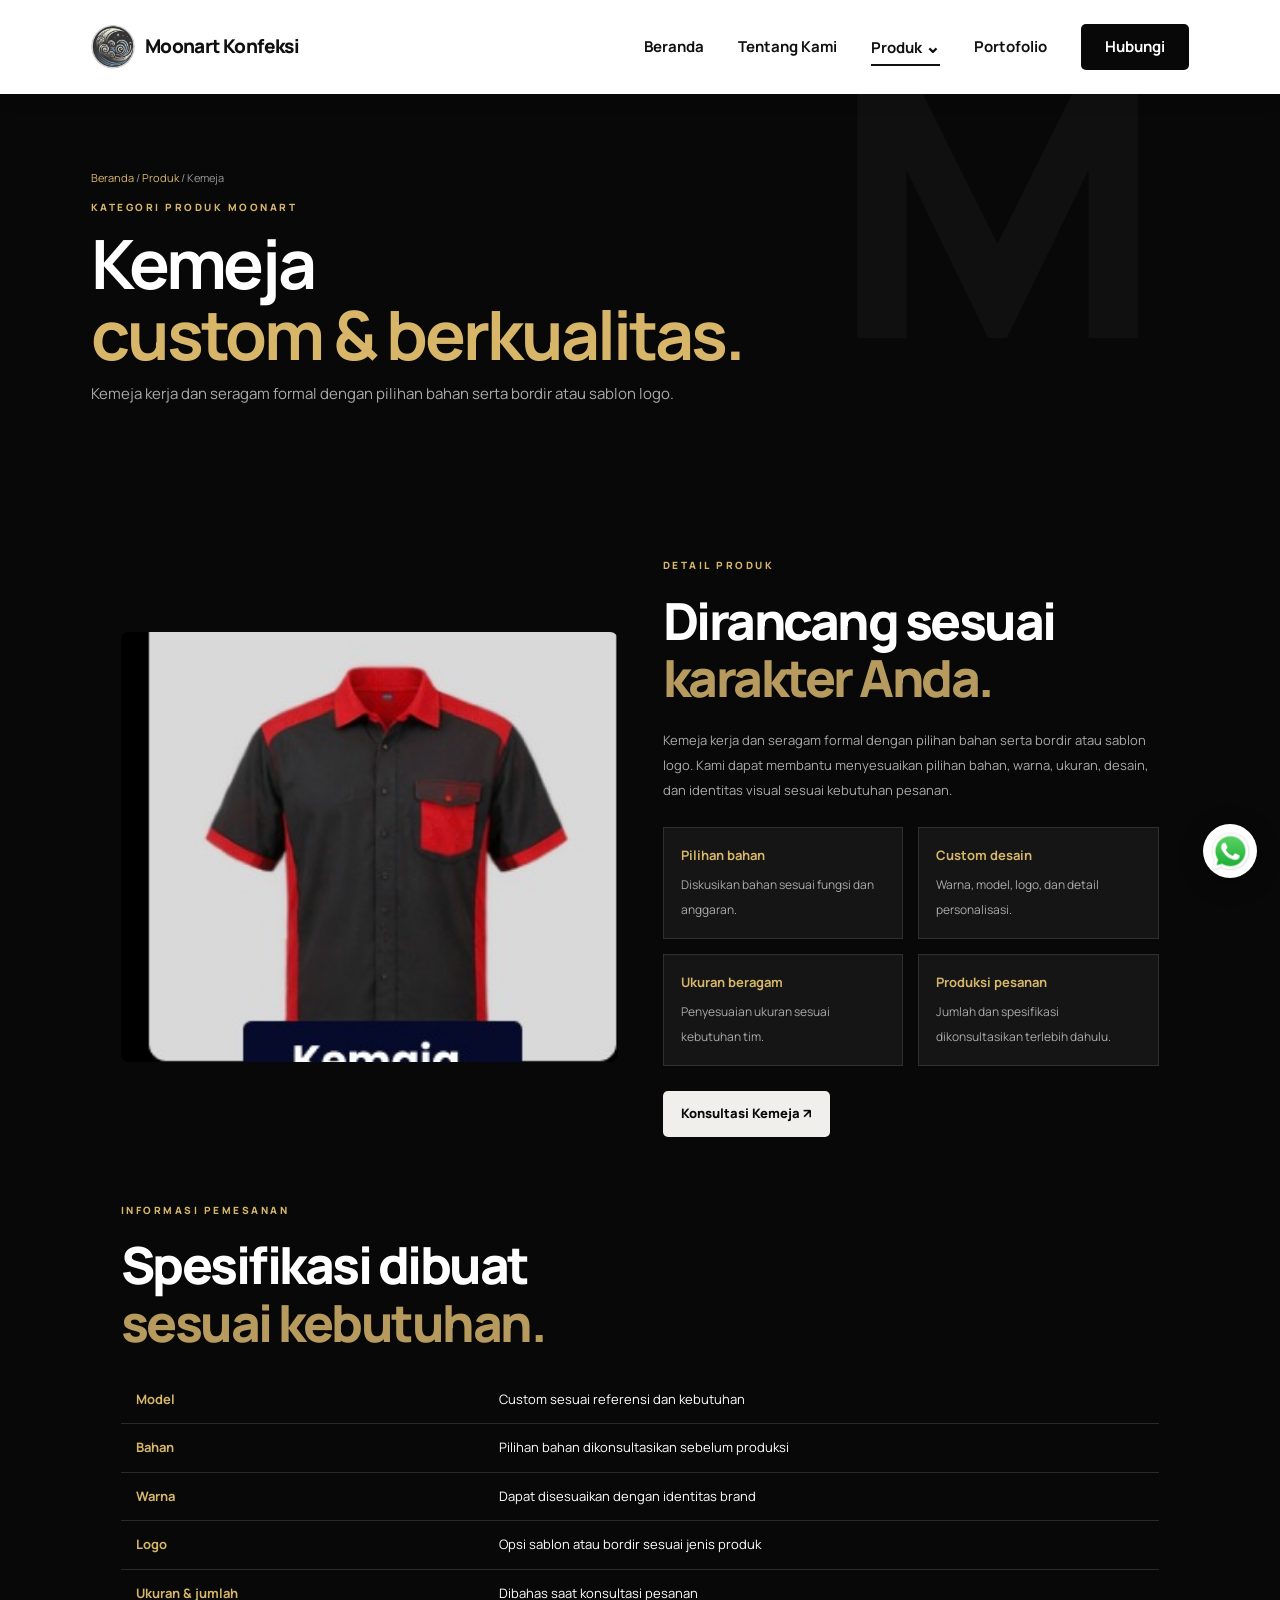
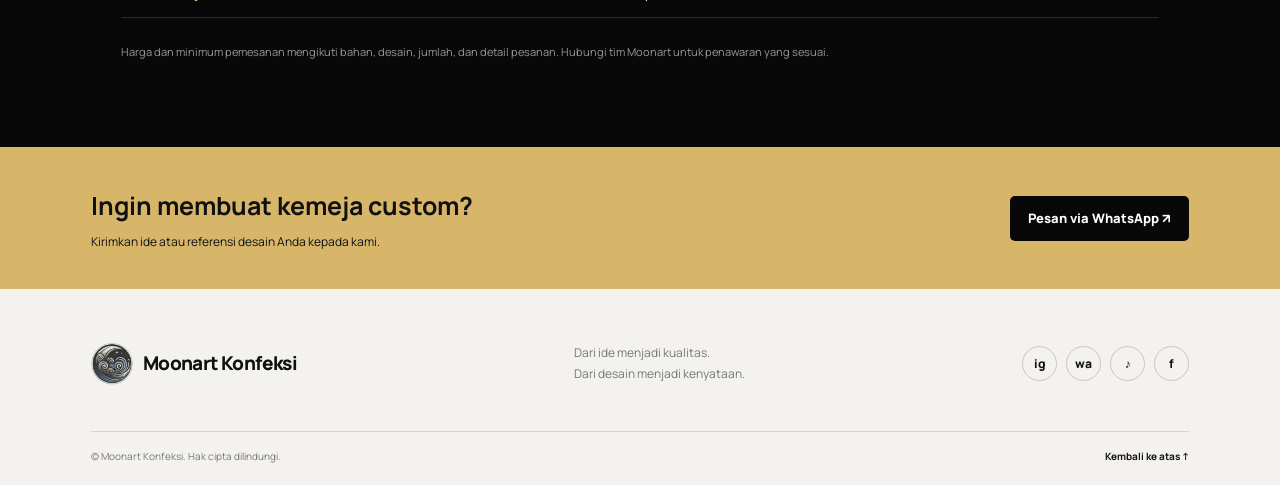
<file: kemeja.html>
<!DOCTYPE html><html lang="id"><head><meta charset="UTF-8"><meta name="viewport" content="width=device-width, initial-scale=1.0"><title>Kemeja Custom | Moonart Konfeksi</title><link rel="preconnect" href="https://fonts.googleapis.com"><link href="https://fonts.googleapis.com/css2?family=DM+Sans:wght@400;500;600;700;800&family=Manrope:wght@400;500;600;700;800&display=swap" rel="stylesheet"><link rel="stylesheet" href="../style.css"></head><body><header class="site-header">
<a class="brand" href="../index.html"><img src="logo-moonart.png" alt="Logo Moonart"><span>Moonart Konfeksi</span></a>
<button class="menu-toggle" aria-label="Buka menu" aria-expanded="false"><span></span><span></span><span></span></button>
<nav class="main-nav" aria-label="Navigasi utama">
<a class="nav-link " href="../index.html">Beranda</a>
<a class="nav-link " href="../tentang-kami.html">Tentang Kami</a>
<div class="nav-dropdown"><a class="nav-link active" href="../produk.html">Produk <span class="chevron">⌄</span></a>
<div class="dropdown-menu"><a href="kaos.html">Kaos</a><a href="kaos-polo.html">Kaos Polo</a><a href="rompi.html">Rompi</a><a href="jas.html">Jas</a><a href="jaket.html">Jaket</a><a href="jersey.html">Jersey</a><a href="kemeja.html">Kemeja</a><a href="koko.html">Koko</a><a href="totebag.html">Totebag</a></div></div>
<a class="nav-link " href="../portofolio.html">Portofolio</a><a class="nav-contact" href="../kontak.html">Hubungi</a></nav></header><main><section class="page-hero"><div class="breadcrumb"><a href="../index.html">Beranda</a> / <a href="../produk.html">Produk</a> / Kemeja</div><div class="section-kicker">KATEGORI PRODUK MOONART</div><h1>Kemeja<br><span style="color:var(--gold)">custom & berkualitas.</span></h1><p>Kemeja kerja dan seragam formal dengan pilihan bahan serta bordir atau sablon logo.</p></section>
<section class="content-wrap"><div class="detail-grid"><div class="detail-image"><img src="produk-kemeja.jpg" alt="Contoh produk Kemeja"></div><div><div class="section-kicker">DETAIL PRODUK</div><h2 class="section-title">Dirancang sesuai<br><em>karakter Anda.</em></h2><p style="color:#aaa;font-size:13px;line-height:1.9">Kemeja kerja dan seragam formal dengan pilihan bahan serta bordir atau sablon logo. Kami dapat membantu menyesuaikan pilihan bahan, warna, ukuran, desain, dan identitas visual sesuai kebutuhan pesanan.</p><div class="feature-list"><div><b>Pilihan bahan</b><span>Diskusikan bahan sesuai fungsi dan anggaran.</span></div><div><b>Custom desain</b><span>Warna, model, logo, dan detail personalisasi.</span></div><div><b>Ukuran beragam</b><span>Penyesuaian ukuran sesuai kebutuhan tim.</span></div><div><b>Produksi pesanan</b><span>Jumlah dan spesifikasi dikonsultasikan terlebih dahulu.</span></div></div><a class="btn btn-light" href="https://wa.me/6285773171710?text=Halo%20Moonart%2C%20saya%20ingin%20konsultasi%20konveksi.">Konsultasi Kemeja ↗</a></div></div>
<div style="margin-top:65px"><div class="section-kicker">INFORMASI PEMESANAN</div><h2 class="section-title">Spesifikasi dibuat<br><em>sesuai kebutuhan.</em></h2><table class="spec-table"><tr><th>Model</th><td>Custom sesuai referensi dan kebutuhan</td></tr><tr><th>Bahan</th><td>Pilihan bahan dikonsultasikan sebelum produksi</td></tr><tr><th>Warna</th><td>Dapat disesuaikan dengan identitas brand</td></tr><tr><th>Logo</th><td>Opsi sablon atau bordir sesuai jenis produk</td></tr><tr><th>Ukuran & jumlah</th><td>Dibahas saat konsultasi pesanan</td></tr></table><p style="font-size:11px;color:#999">Harga dan minimum pemesanan mengikuti bahan, desain, jumlah, dan detail pesanan. Hubungi tim Moonart untuk penawaran yang sesuai.</p></div></section>
<section class="cta-band"><div><h2>Ingin membuat kemeja custom?</h2><p>Kirimkan ide atau referensi desain Anda kepada kami.</p></div><a class="btn" href="https://wa.me/6285773171710?text=Halo%20Moonart%2C%20saya%20ingin%20konsultasi%20konveksi.">Pesan via WhatsApp ↗</a></section></main><footer class="footer"><div class="footer-top"><a class="brand footer-brand" href="../index.html"><img src="logo-moonart.png" alt=""><span>Moonart Konfeksi</span></a><p>Dari ide menjadi kualitas.<br>Dari desain menjadi kenyataan.</p><div class="socials"><a href="https://www.instagram.com/" target="_blank" aria-label="Instagram">ig</a><a href="https://wa.me/6285773171710" target="_blank" aria-label="WhatsApp">wa</a><a href="https://www.tiktok.com/" target="_blank" aria-label="TikTok">♪</a><a href="https://www.facebook.com/" target="_blank" aria-label="Facebook">f</a></div></div><div class="footer-bottom"><span>© <span id="year"></span> Moonart Konfeksi. Hak cipta dilindungi.</span><a href="#">Kembali ke atas ↑</a></div></footer><a class="floating-wa" href="https://wa.me/6285773171710" target="_blank" aria-label="Chat WhatsApp"><img src="whatsapp.png" alt=""></a><script src="../script.js></script></body></html>
</file>
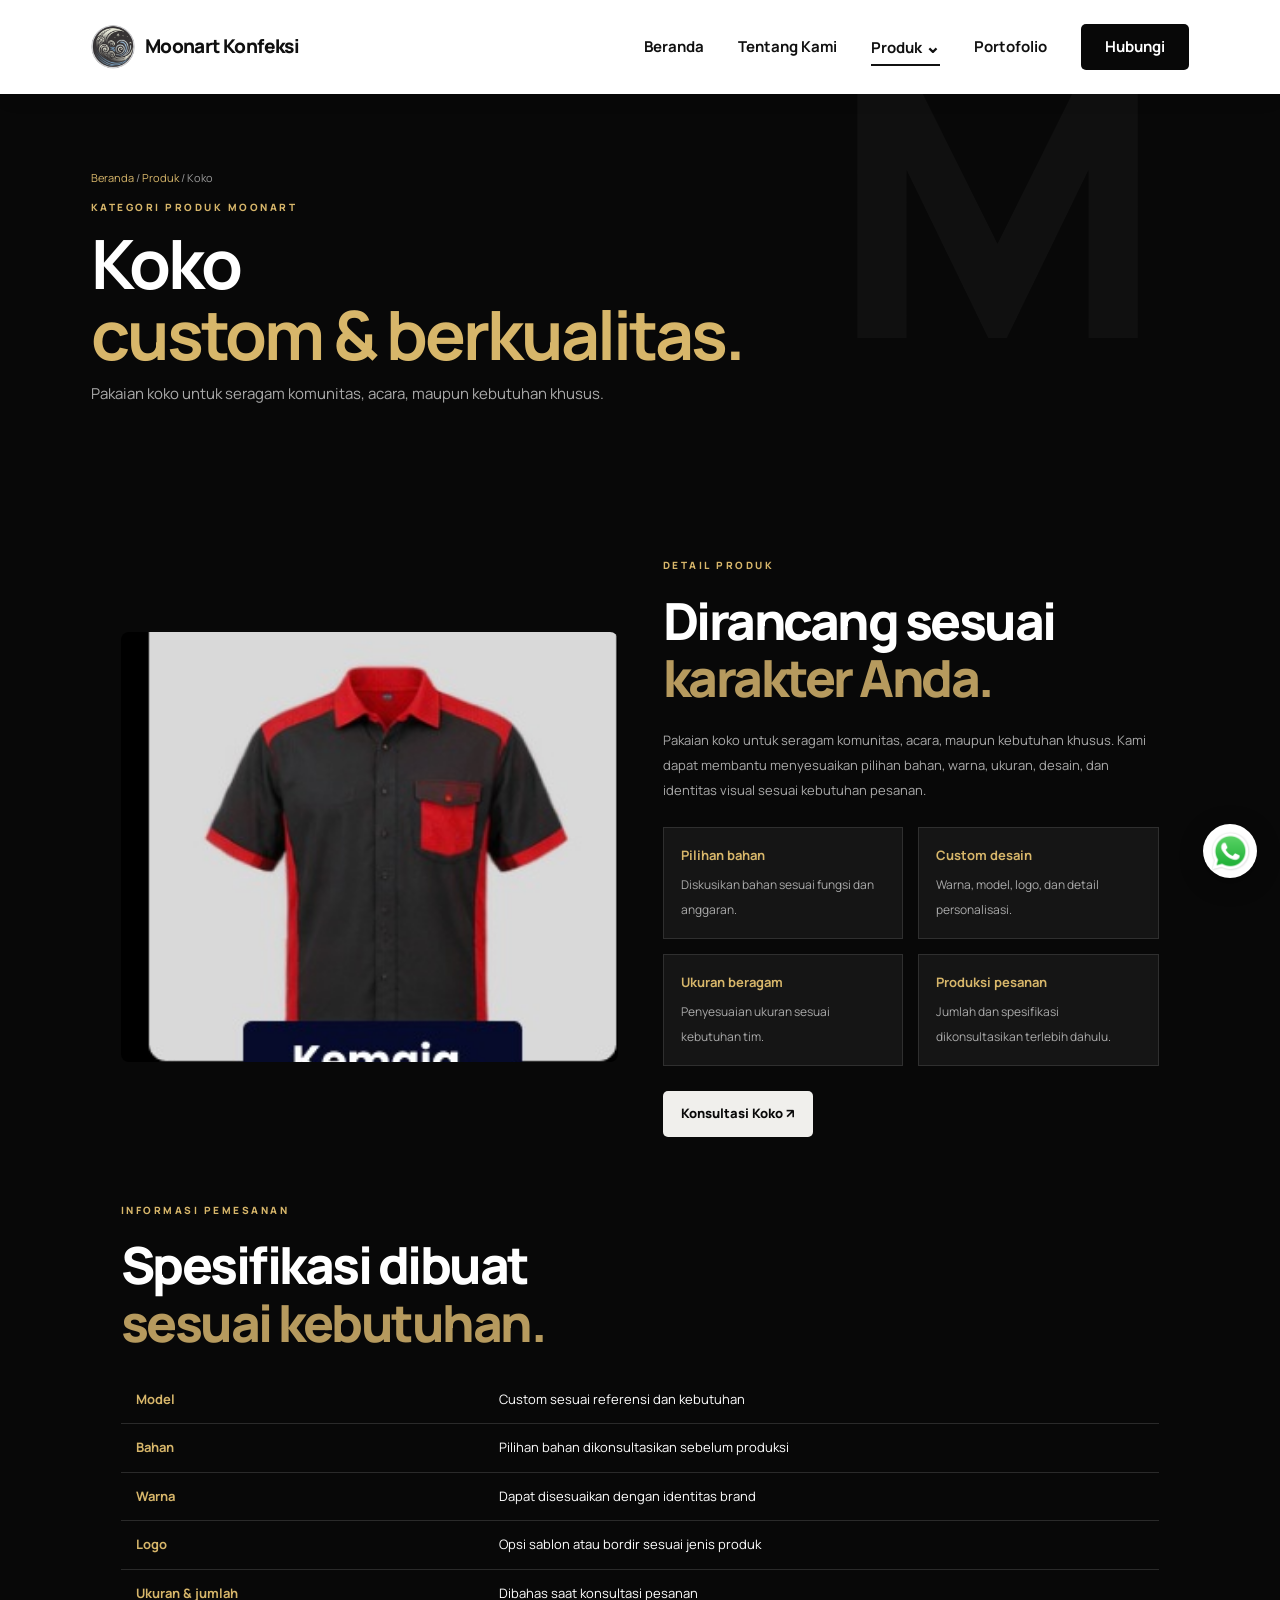
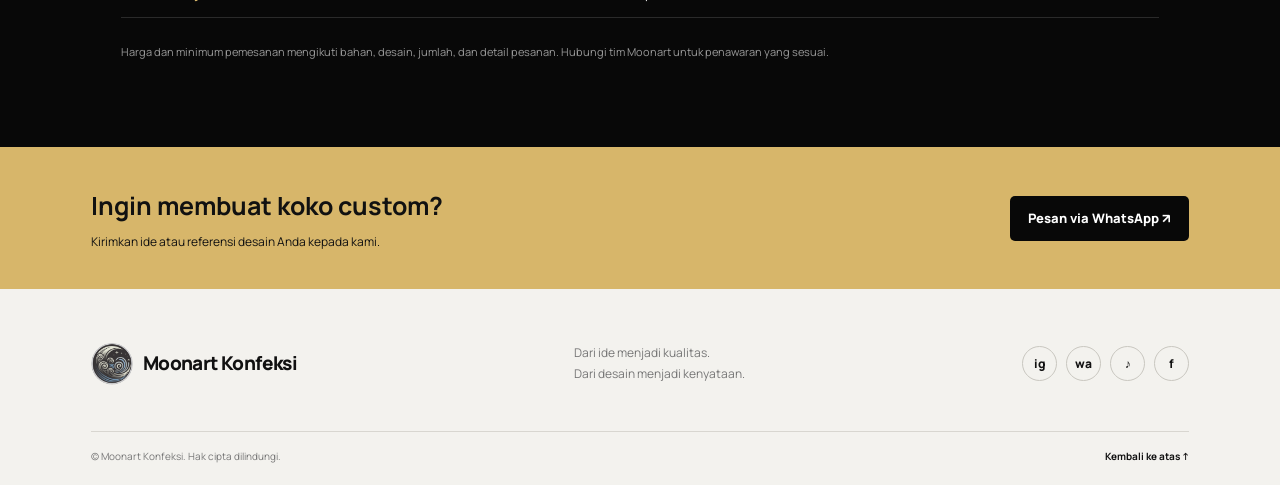
<file: koko.html>
<!DOCTYPE html><html lang="id"><head><meta charset="UTF-8"><meta name="viewport" content="width=device-width, initial-scale=1.0"><title>Koko Custom | Moonart Konfeksi</title><link rel="preconnect" href="https://fonts.googleapis.com"><link href="https://fonts.googleapis.com/css2?family=DM+Sans:wght@400;500;600;700;800&family=Manrope:wght@400;500;600;700;800&display=swap" rel="stylesheet"><link rel="stylesheet" href="../style.css"></head><body><header class="site-header">
<a class="brand" href="../index.html"><img src="logo-moonart.png" alt="Logo Moonart"><span>Moonart Konfeksi</span></a>
<button class="menu-toggle" aria-label="Buka menu" aria-expanded="false"><span></span><span></span><span></span></button>
<nav class="main-nav" aria-label="Navigasi utama">
<a class="nav-link " href="../index.html">Beranda</a>
<a class="nav-link " href="../tentang-kami.html">Tentang Kami</a>
<div class="nav-dropdown"><a class="nav-link active" href="../produk.html">Produk <span class="chevron">⌄</span></a>
<div class="dropdown-menu"><a href="kaos.html">Kaos</a><a href="kaos-polo.html">Kaos Polo</a><a href="rompi.html">Rompi</a><a href="jas.html">Jas</a><a href="jaket.html">Jaket</a><a href="jersey.html">Jersey</a><a href="kemeja.html">Kemeja</a><a href="koko.html">Koko</a><a href="totebag.html">Totebag</a></div></div>
<a class="nav-link " href="../portofolio.html">Portofolio</a><a class="nav-contact" href="../kontak.html">Hubungi</a></nav></header><main><section class="page-hero"><div class="breadcrumb"><a href="../index.html">Beranda</a> / <a href="../produk.html">Produk</a> / Koko</div><div class="section-kicker">KATEGORI PRODUK MOONART</div><h1>Koko<br><span style="color:var(--gold)">custom & berkualitas.</span></h1><p>Pakaian koko untuk seragam komunitas, acara, maupun kebutuhan khusus.</p></section>
<section class="content-wrap"><div class="detail-grid"><div class="detail-image"><img src="produk-kemeja.jpg" alt="Contoh produk Koko"></div><div><div class="section-kicker">DETAIL PRODUK</div><h2 class="section-title">Dirancang sesuai<br><em>karakter Anda.</em></h2><p style="color:#aaa;font-size:13px;line-height:1.9">Pakaian koko untuk seragam komunitas, acara, maupun kebutuhan khusus. Kami dapat membantu menyesuaikan pilihan bahan, warna, ukuran, desain, dan identitas visual sesuai kebutuhan pesanan.</p><div class="feature-list"><div><b>Pilihan bahan</b><span>Diskusikan bahan sesuai fungsi dan anggaran.</span></div><div><b>Custom desain</b><span>Warna, model, logo, dan detail personalisasi.</span></div><div><b>Ukuran beragam</b><span>Penyesuaian ukuran sesuai kebutuhan tim.</span></div><div><b>Produksi pesanan</b><span>Jumlah dan spesifikasi dikonsultasikan terlebih dahulu.</span></div></div><a class="btn btn-light" href="https://wa.me/6285773171710?text=Halo%20Moonart%2C%20saya%20ingin%20konsultasi%20konveksi.">Konsultasi Koko ↗</a></div></div>
<div style="margin-top:65px"><div class="section-kicker">INFORMASI PEMESANAN</div><h2 class="section-title">Spesifikasi dibuat<br><em>sesuai kebutuhan.</em></h2><table class="spec-table"><tr><th>Model</th><td>Custom sesuai referensi dan kebutuhan</td></tr><tr><th>Bahan</th><td>Pilihan bahan dikonsultasikan sebelum produksi</td></tr><tr><th>Warna</th><td>Dapat disesuaikan dengan identitas brand</td></tr><tr><th>Logo</th><td>Opsi sablon atau bordir sesuai jenis produk</td></tr><tr><th>Ukuran & jumlah</th><td>Dibahas saat konsultasi pesanan</td></tr></table><p style="font-size:11px;color:#999">Harga dan minimum pemesanan mengikuti bahan, desain, jumlah, dan detail pesanan. Hubungi tim Moonart untuk penawaran yang sesuai.</p></div></section>
<section class="cta-band"><div><h2>Ingin membuat koko custom?</h2><p>Kirimkan ide atau referensi desain Anda kepada kami.</p></div><a class="btn" href="https://wa.me/6285773171710?text=Halo%20Moonart%2C%20saya%20ingin%20konsultasi%20konveksi.">Pesan via WhatsApp ↗</a></section></main><footer class="footer"><div class="footer-top"><a class="brand footer-brand" href="../index.html"><img src="logo-moonart.png" alt=""><span>Moonart Konfeksi</span></a><p>Dari ide menjadi kualitas.<br>Dari desain menjadi kenyataan.</p><div class="socials"><a href="https://www.instagram.com/" target="_blank" aria-label="Instagram">ig</a><a href="https://wa.me/6285773171710" target="_blank" aria-label="WhatsApp">wa</a><a href="https://www.tiktok.com/" target="_blank" aria-label="TikTok">♪</a><a href="https://www.facebook.com/" target="_blank" aria-label="Facebook">f</a></div></div><div class="footer-bottom"><span>© <span id="year"></span> Moonart Konfeksi. Hak cipta dilindungi.</span><a href="#">Kembali ke atas ↑</a></div></footer><a class="floating-wa" href="https://wa.me/6285773171710" target="_blank" aria-label="Chat WhatsApp"><img src="whatsapp.png" alt=""></a><script src="../script.js></script></body></html>
</file>
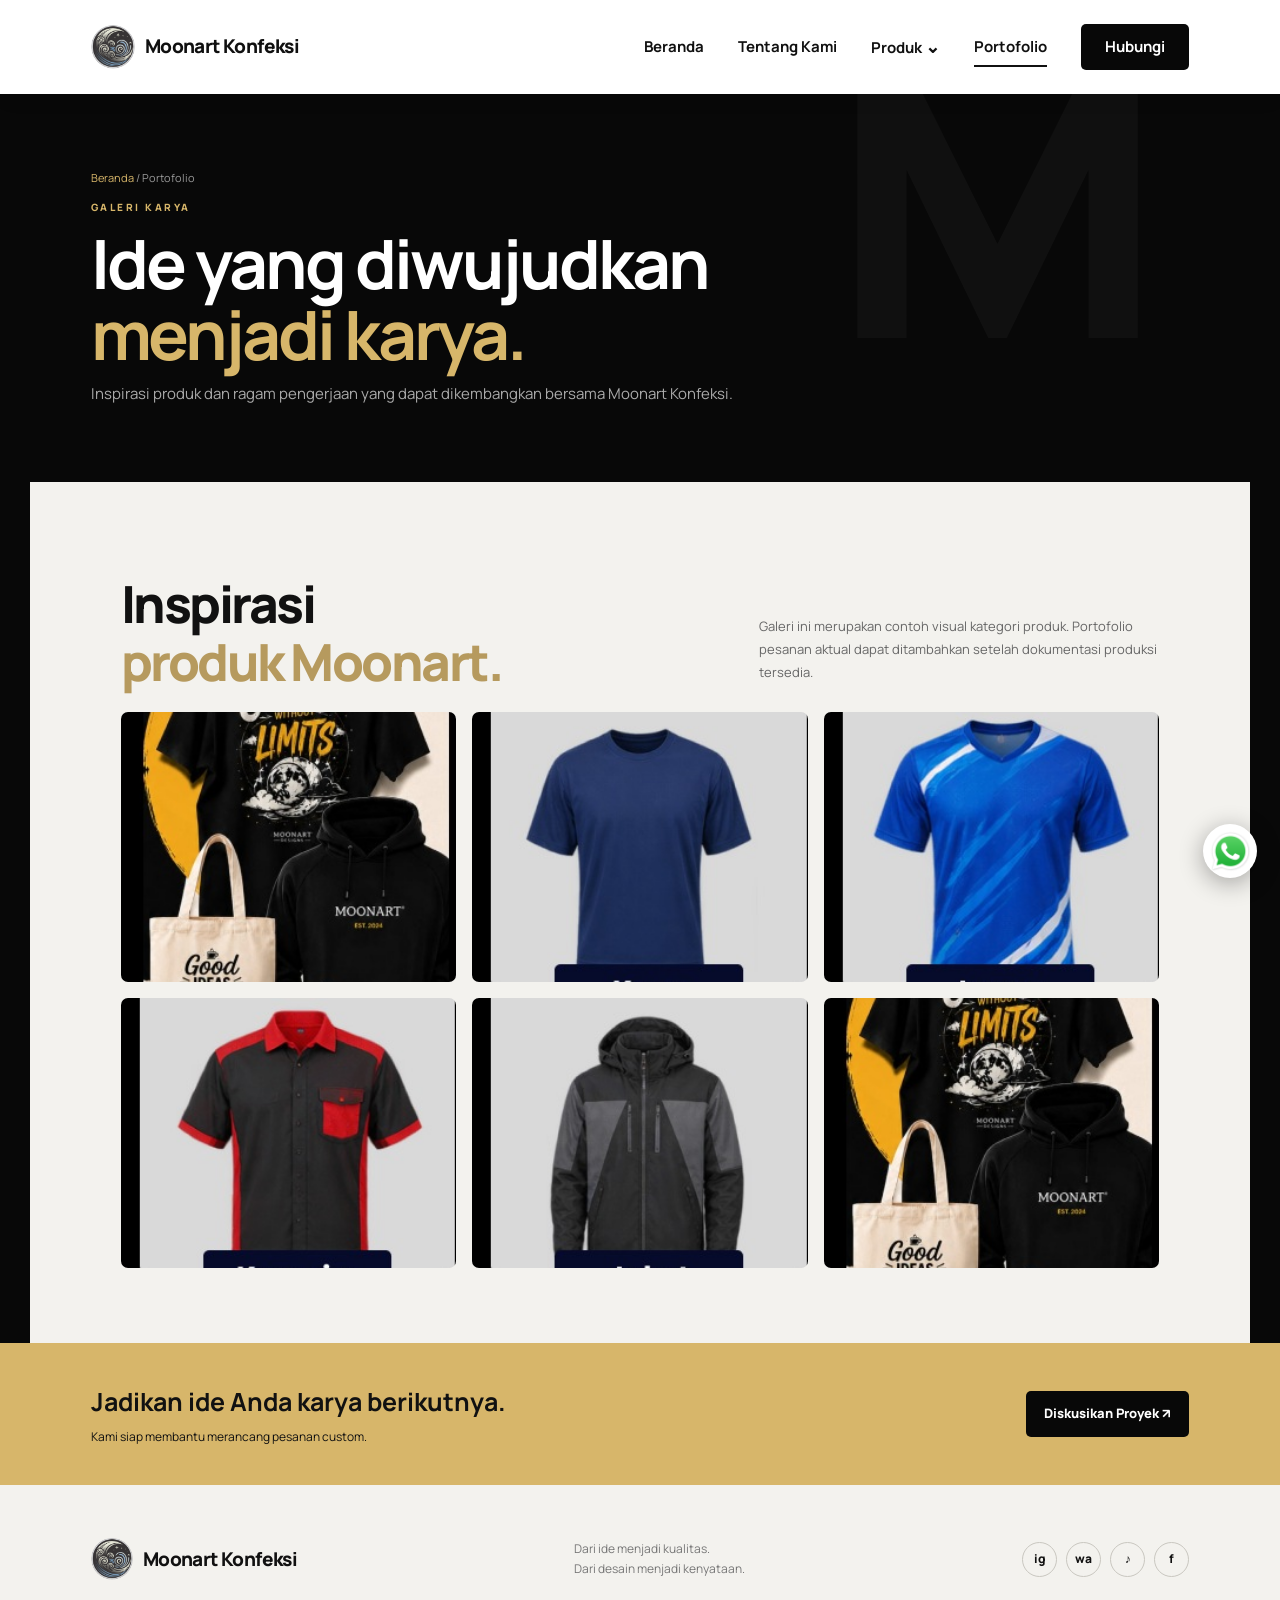
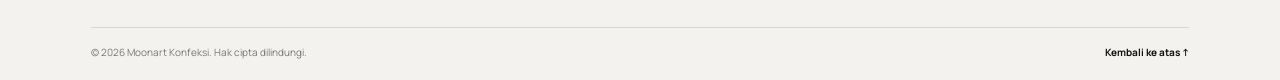
<file: portofolio.html>
<!DOCTYPE html><html lang="id"><head><meta charset="UTF-8"><meta name="viewport" content="width=device-width, initial-scale=1.0"><meta name="description" content="Portofolio - Moonart Konfeksi"><title>Portofolio | Moonart Konfeksi</title><link rel="preconnect" href="https://fonts.googleapis.com"><link href="https://fonts.googleapis.com/css2?family=DM+Sans:wght@400;500;600;700;800&family=Manrope:wght@400;500;600;700;800&display=swap" rel="stylesheet"><link rel="stylesheet" href="style.css"></head><body><header class="site-header">
<a class="brand" href="index.html"><img src="logo-moonart.png" alt="Logo Moonart"><span>Moonart Konfeksi</span></a>
<button class="menu-toggle" aria-label="Buka menu" aria-expanded="false"><span></span><span></span><span></span></button>
<nav class="main-nav" aria-label="Navigasi utama">
<a class="nav-link " href="index.html">Beranda</a>
<a class="nav-link " href="tentang-kami.html">Tentang Kami</a>
<div class="nav-dropdown"><a class="nav-link " href="produk.html">Produk <span class="chevron">⌄</span></a>
<div class="dropdown-menu"><a href="produk/kaos.html">Kaos</a><a href="produk/kaos-polo.html">Kaos Polo</a><a href="produk/rompi.html">Rompi</a><a href="produk/jas.html">Jas</a><a href="produk/jaket.html">Jaket</a><a href="produk/jersey.html">Jersey</a><a href="produk/kemeja.html">Kemeja</a><a href="produk/koko.html">Koko</a><a href="produk/totebag.html">Totebag</a></div></div>
<a class="nav-link active" href="portofolio.html">Portofolio</a><a class="nav-contact" href="kontak.html">Hubungi</a></nav></header><main><section class="page-hero"><div class="breadcrumb"><a href="index.html">Beranda</a> / Portofolio</div><div class="section-kicker">GALERI KARYA</div><h1>Ide yang diwujudkan<br><span style="color:var(--gold)">menjadi karya.</span></h1><p>Inspirasi produk dan ragam pengerjaan yang dapat dikembangkan bersama Moonart Konfeksi.</p></section><section class="content-wrap section-light"><div class="section-heading-row"><h2 class="section-title">Inspirasi<br><em>produk Moonart.</em></h2><p class="section-intro" style="color:#666">Galeri ini merupakan contoh visual kategori produk. Portofolio pesanan aktual dapat ditambahkan setelah dokumentasi produksi tersedia.</p></div><div class="gallery-grid"><img src="hero-fashion.jpg" alt="Inspirasi merchandise"><img src="produk-kaos.jpg" alt="Inspirasi kaos"><img src="produk-jersey.jpg" alt="Inspirasi jersey"><img src="produk-kemeja.jpg" alt="Inspirasi kemeja"><img src="produk-jaket.jpg" alt="Inspirasi jaket"><img src="hero-fashion.jpg" alt="Inspirasi apparel"></div></section><section class="cta-band"><div><h2>Jadikan ide Anda karya berikutnya.</h2><p>Kami siap membantu merancang pesanan custom.</p></div><a class="btn" href="kontak.html">Diskusikan Proyek ↗</a></section></main><footer class="footer"><div class="footer-top"><a class="brand footer-brand" href="index.html"><img src="logo-moonart.png" alt=""><span>Moonart Konfeksi</span></a><p>Dari ide menjadi kualitas.<br>Dari desain menjadi kenyataan.</p><div class="socials"><a href="https://www.instagram.com/" target="_blank" aria-label="Instagram">ig</a><a href="https://wa.me/6285773171710" target="_blank" aria-label="WhatsApp">wa</a><a href="https://www.tiktok.com/" target="_blank" aria-label="TikTok">♪</a><a href="https://www.facebook.com/" target="_blank" aria-label="Facebook">f</a></div></div><div class="footer-bottom"><span>© <span id="year"></span> Moonart Konfeksi. Hak cipta dilindungi.</span><a href="#">Kembali ke atas ↑</a></div></footer><a class="floating-wa" href="https://wa.me/6285773171710" target="_blank" aria-label="Chat WhatsApp"><img src="whatsapp.png" alt=""></a><script src="script.js"></script></body></html>
</file>
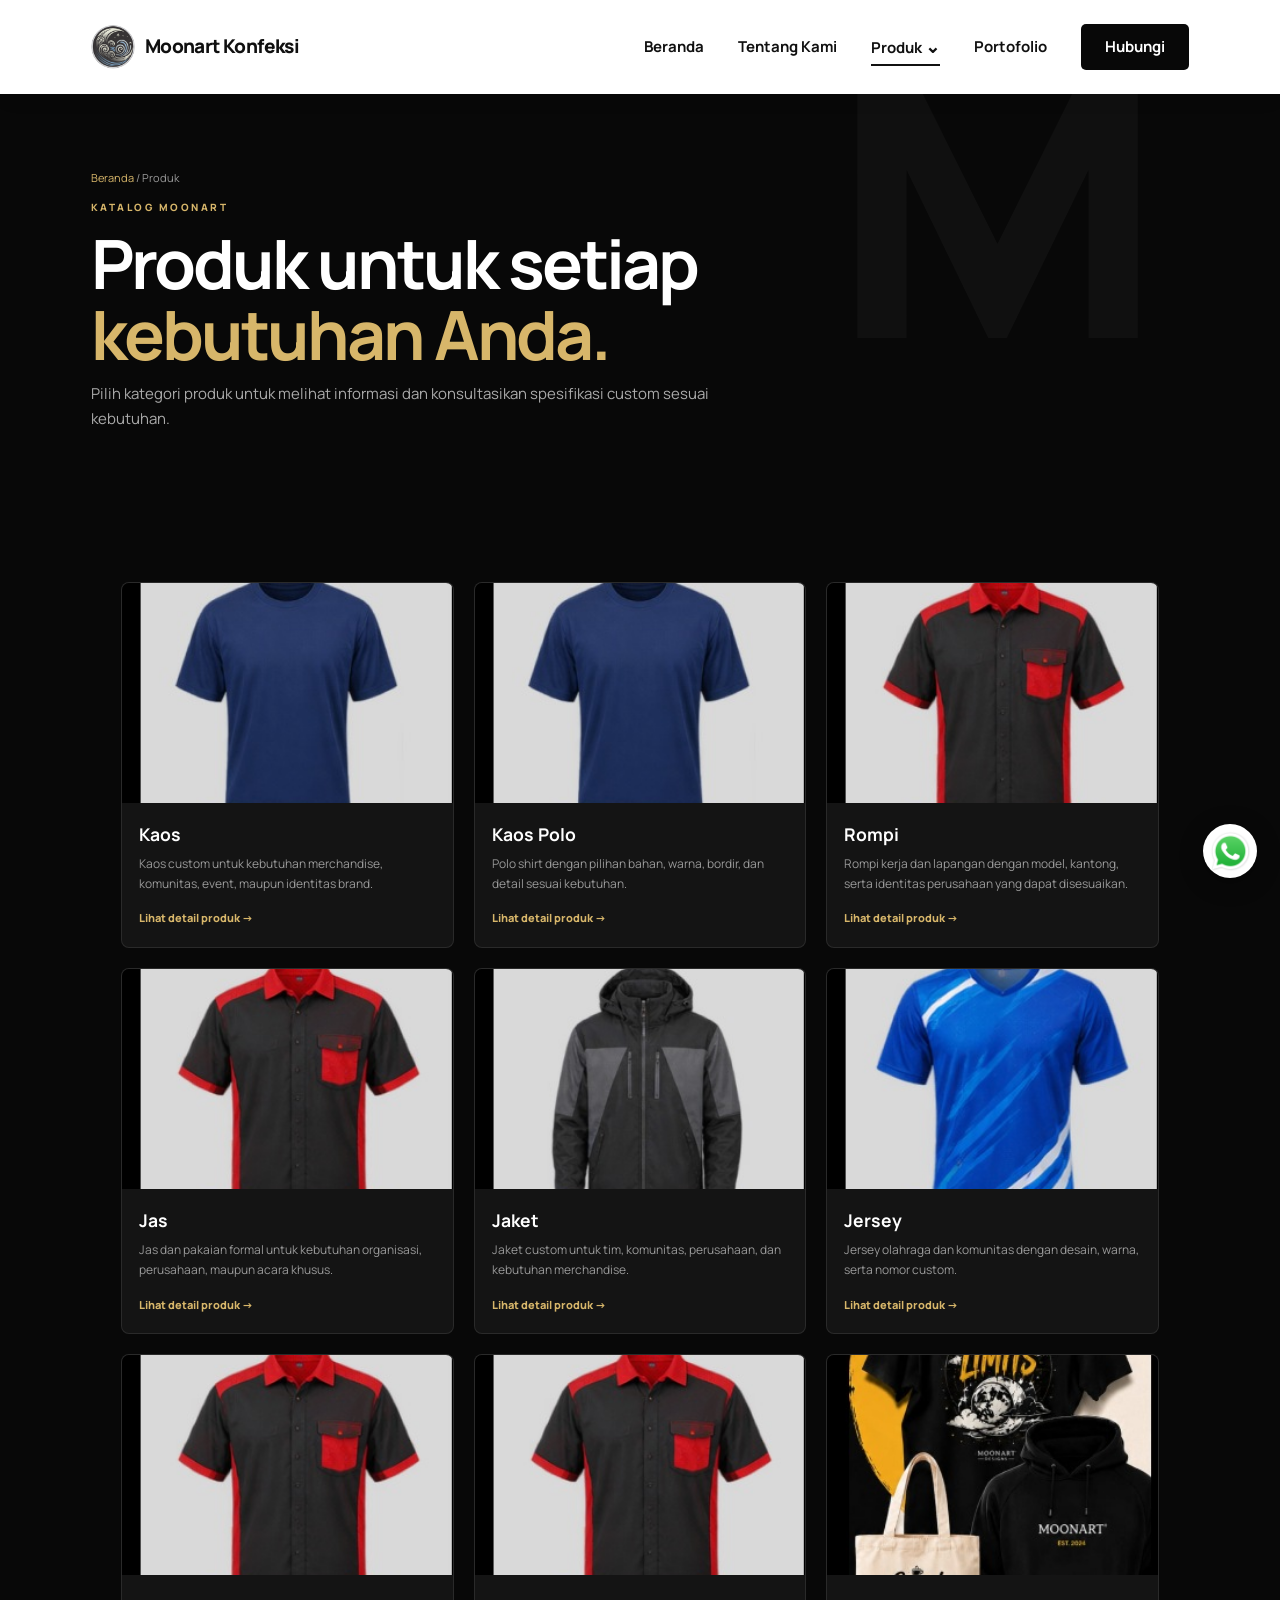
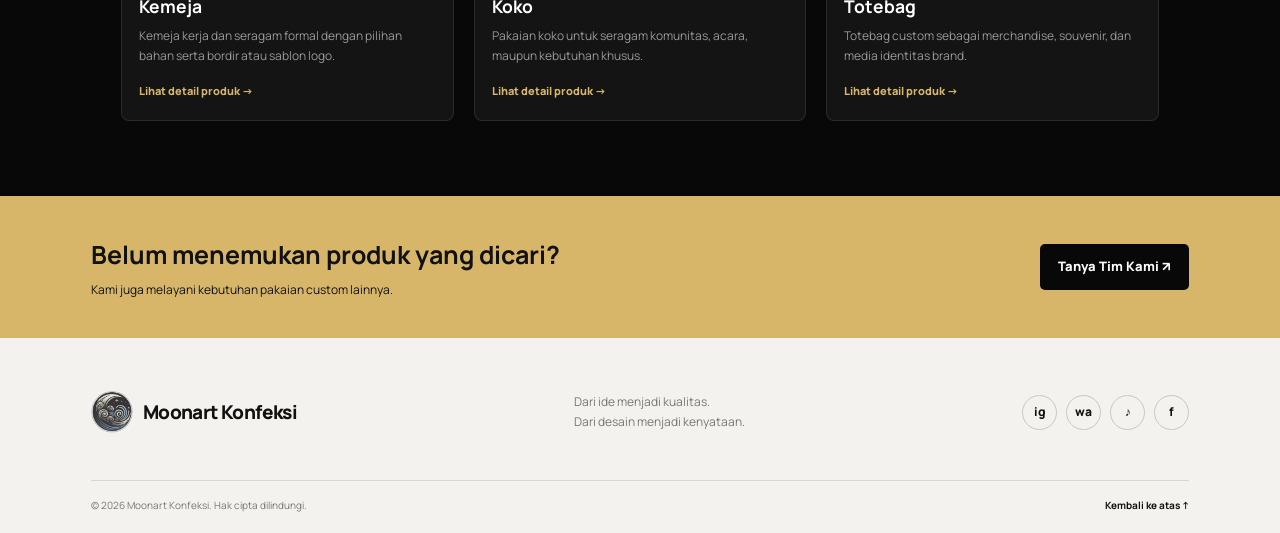
<file: produk.html>
<!DOCTYPE html><html lang="id"><head><meta charset="UTF-8"><meta name="viewport" content="width=device-width, initial-scale=1.0"><meta name="description" content="Produk - Moonart Konfeksi"><title>Produk | Moonart Konfeksi</title><link rel="preconnect" href="https://fonts.googleapis.com"><link href="https://fonts.googleapis.com/css2?family=DM+Sans:wght@400;500;600;700;800&family=Manrope:wght@400;500;600;700;800&display=swap" rel="stylesheet"><link rel="stylesheet" href="style.css"></head><body><header class="site-header">
<a class="brand" href="index.html"><img src="logo-moonart.png" alt="Logo Moonart"><span>Moonart Konfeksi</span></a>
<button class="menu-toggle" aria-label="Buka menu" aria-expanded="false"><span></span><span></span><span></span></button>
<nav class="main-nav" aria-label="Navigasi utama">
<a class="nav-link " href="index.html">Beranda</a>
<a class="nav-link " href="tentang-kami.html">Tentang Kami</a>
<div class="nav-dropdown"><a class="nav-link active" href="produk.html">Produk <span class="chevron">⌄</span></a>
<div class="dropdown-menu"><a href="produk/kaos.html">Kaos</a><a href="produk/kaos-polo.html">Kaos Polo</a><a href="produk/rompi.html">Rompi</a><a href="produk/jas.html">Jas</a><a href="produk/jaket.html">Jaket</a><a href="produk/jersey.html">Jersey</a><a href="produk/kemeja.html">Kemeja</a><a href="produk/koko.html">Koko</a><a href="produk/totebag.html">Totebag</a></div></div>
<a class="nav-link " href="portofolio.html">Portofolio</a><a class="nav-contact" href="kontak.html">Hubungi</a></nav></header><main><section class="page-hero"><div class="breadcrumb"><a href="index.html">Beranda</a> / Produk</div><div class="section-kicker">KATALOG MOONART</div><h1>Produk untuk setiap<br><span style="color:var(--gold)">kebutuhan Anda.</span></h1><p>Pilih kategori produk untuk melihat informasi dan konsultasikan spesifikasi custom sesuai kebutuhan.</p></section><section class="content-wrap"><div class="product-list-grid"><article class="product-list-card"><img src="produk-kaos.jpg" alt="Kaos"><div><h3>Kaos</h3><p>Kaos custom untuk kebutuhan merchandise, komunitas, event, maupun identitas brand.</p><a href="produk/kaos.html">Lihat detail produk →</a></div></article><article class="product-list-card"><img src="produk-kaos.jpg" alt="Kaos Polo"><div><h3>Kaos Polo</h3><p>Polo shirt dengan pilihan bahan, warna, bordir, dan detail sesuai kebutuhan.</p><a href="produk/kaos-polo.html">Lihat detail produk →</a></div></article><article class="product-list-card"><img src="produk-kemeja.jpg" alt="Rompi"><div><h3>Rompi</h3><p>Rompi kerja dan lapangan dengan model, kantong, serta identitas perusahaan yang dapat disesuaikan.</p><a href="produk/rompi.html">Lihat detail produk →</a></div></article><article class="product-list-card"><img src="produk-kemeja.jpg" alt="Jas"><div><h3>Jas</h3><p>Jas dan pakaian formal untuk kebutuhan organisasi, perusahaan, maupun acara khusus.</p><a href="produk/jas.html">Lihat detail produk →</a></div></article><article class="product-list-card"><img src="produk-jaket.jpg" alt="Jaket"><div><h3>Jaket</h3><p>Jaket custom untuk tim, komunitas, perusahaan, dan kebutuhan merchandise.</p><a href="produk/jaket.html">Lihat detail produk →</a></div></article><article class="product-list-card"><img src="produk-jersey.jpg" alt="Jersey"><div><h3>Jersey</h3><p>Jersey olahraga dan komunitas dengan desain, warna, serta nomor custom.</p><a href="produk/jersey.html">Lihat detail produk →</a></div></article><article class="product-list-card"><img src="produk-kemeja.jpg" alt="Kemeja"><div><h3>Kemeja</h3><p>Kemeja kerja dan seragam formal dengan pilihan bahan serta bordir atau sablon logo.</p><a href="produk/kemeja.html">Lihat detail produk →</a></div></article><article class="product-list-card"><img src="produk-kemeja.jpg" alt="Koko"><div><h3>Koko</h3><p>Pakaian koko untuk seragam komunitas, acara, maupun kebutuhan khusus.</p><a href="produk/koko.html">Lihat detail produk →</a></div></article><article class="product-list-card"><img src="hero-fashion.jpg" alt="Totebag"><div><h3>Totebag</h3><p>Totebag custom sebagai merchandise, souvenir, dan media identitas brand.</p><a href="produk/totebag.html">Lihat detail produk →</a></div></article></div></section><section class="cta-band"><div><h2>Belum menemukan produk yang dicari?</h2><p>Kami juga melayani kebutuhan pakaian custom lainnya.</p></div><a class="btn" href="kontak.html">Tanya Tim Kami ↗</a></section></main><footer class="footer"><div class="footer-top"><a class="brand footer-brand" href="index.html"><img src="logo-moonart.png" alt=""><span>Moonart Konfeksi</span></a><p>Dari ide menjadi kualitas.<br>Dari desain menjadi kenyataan.</p><div class="socials"><a href="https://www.instagram.com/" target="_blank" aria-label="Instagram">ig</a><a href="https://wa.me/6285773171710" target="_blank" aria-label="WhatsApp">wa</a><a href="https://www.tiktok.com/" target="_blank" aria-label="TikTok">♪</a><a href="https://www.facebook.com/" target="_blank" aria-label="Facebook">f</a></div></div><div class="footer-bottom"><span>© <span id="year"></span> Moonart Konfeksi. Hak cipta dilindungi.</span><a href="#">Kembali ke atas ↑</a></div></footer><a class="floating-wa" href="https://wa.me/6285773171710" target="_blank" aria-label="Chat WhatsApp"><img src="whatsapp.png" alt=""></a><script src="script.js"></script></body></html>
</file>
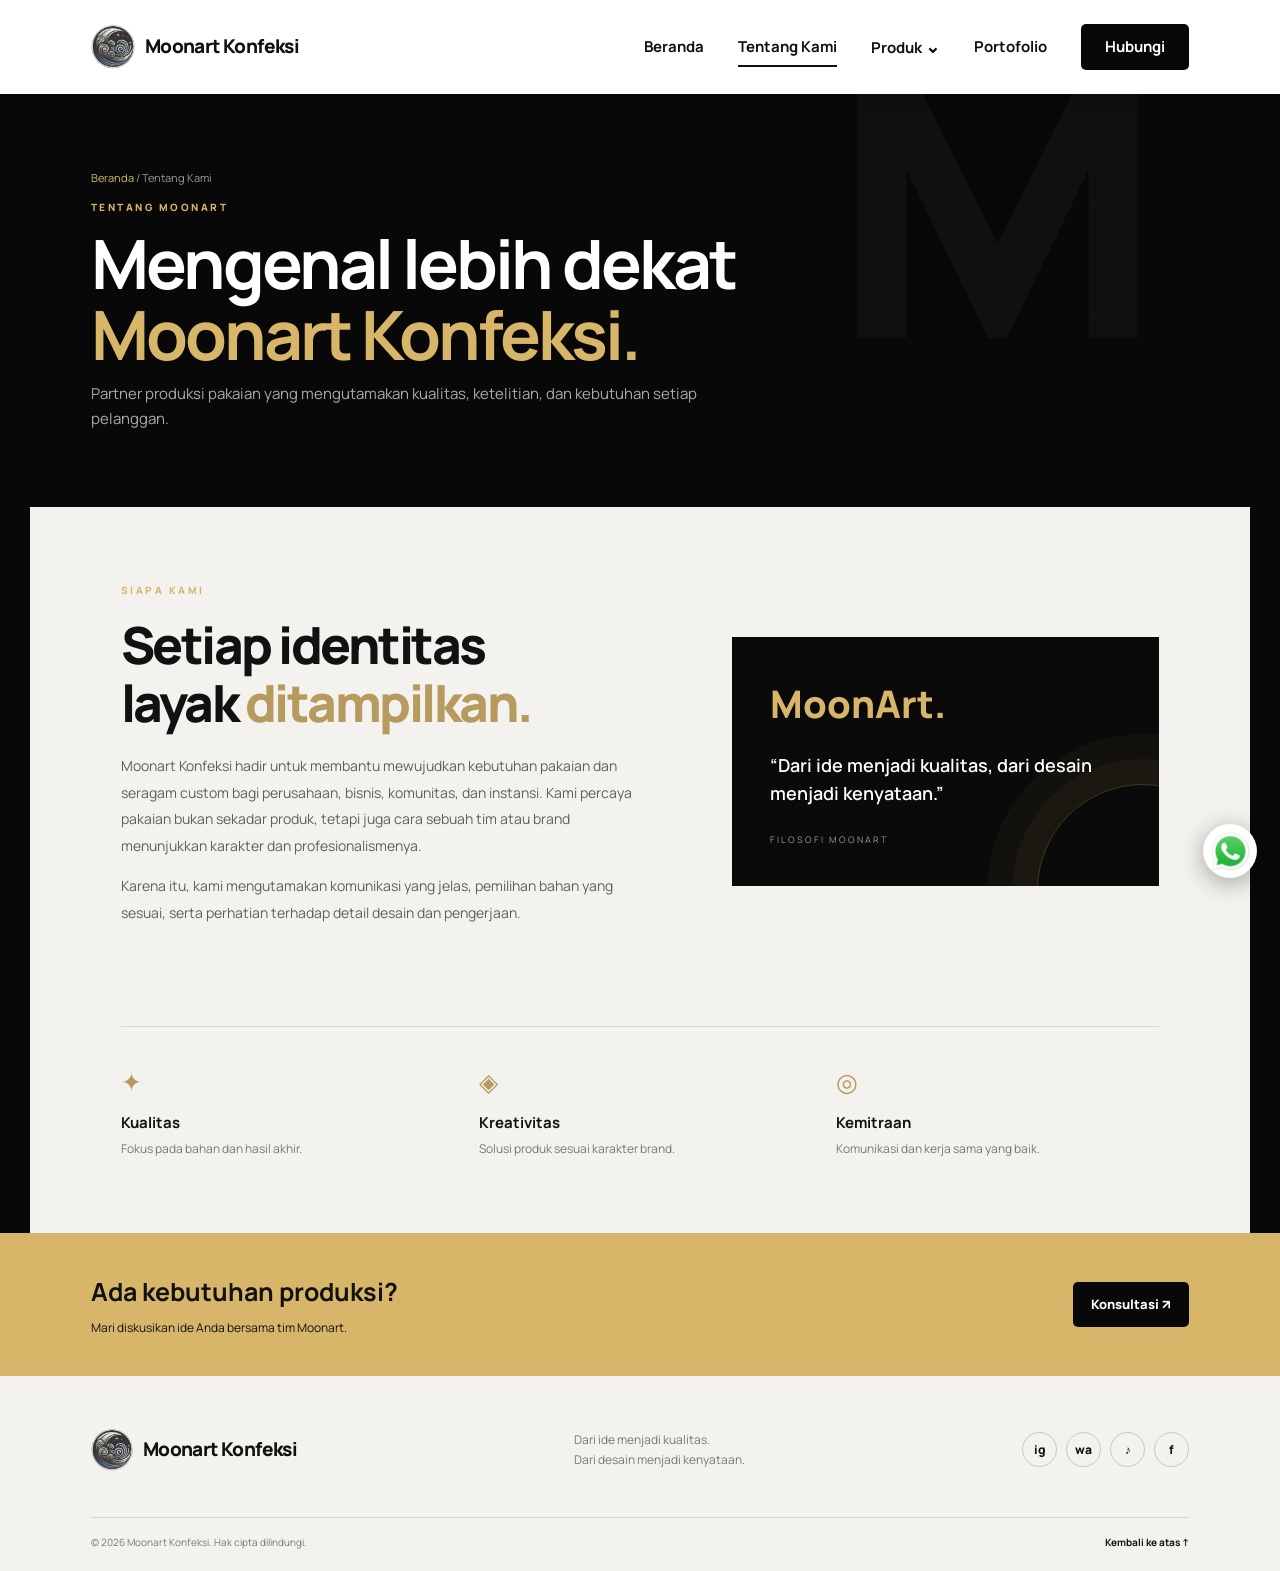
<file: tentang-kami.html>
<!DOCTYPE html><html lang="id"><head><meta charset="UTF-8"><meta name="viewport" content="width=device-width, initial-scale=1.0"><meta name="description" content="Tentang Kami - Moonart Konfeksi"><title>Tentang Kami | Moonart Konfeksi</title><link rel="preconnect" href="https://fonts.googleapis.com"><link href="https://fonts.googleapis.com/css2?family=DM+Sans:wght@400;500;600;700;800&family=Manrope:wght@400;500;600;700;800&display=swap" rel="stylesheet"><link rel="stylesheet" href="style.css"></head><body><header class="site-header">
<a class="brand" href="index.html"><img src="logo-moonart.png" alt="Logo Moonart"><span>Moonart Konfeksi</span></a>
<button class="menu-toggle" aria-label="Buka menu" aria-expanded="false"><span></span><span></span><span></span></button>
<nav class="main-nav" aria-label="Navigasi utama">
<a class="nav-link " href="index.html">Beranda</a>
<a class="nav-link active" href="tentang-kami.html">Tentang Kami</a>
<div class="nav-dropdown"><a class="nav-link " href="produk.html">Produk <span class="chevron">⌄</span></a>
<div class="dropdown-menu"><a href="produk/kaos.html">Kaos</a><a href="produk/kaos-polo.html">Kaos Polo</a><a href="produk/rompi.html">Rompi</a><a href="produk/jas.html">Jas</a><a href="produk/jaket.html">Jaket</a><a href="produk/jersey.html">Jersey</a><a href="produk/kemeja.html">Kemeja</a><a href="produk/koko.html">Koko</a><a href="produk/totebag.html">Totebag</a></div></div>
<a class="nav-link " href="portofolio.html">Portofolio</a><a class="nav-contact" href="kontak.html">Hubungi</a></nav></header><main><section class="page-hero"><div class="breadcrumb"><a href="index.html">Beranda</a> / Tentang Kami</div><div class="section-kicker">TENTANG MOONART</div><h1>Mengenal lebih dekat<br><span style="color:var(--gold)">Moonart Konfeksi.</span></h1><p>Partner produksi pakaian yang mengutamakan kualitas, ketelitian, dan kebutuhan setiap pelanggan.</p></section><section class="content-wrap section-light"><div class="about-grid"><div><div class="section-kicker">SIAPA KAMI</div><h2 class="section-title">Setiap identitas<br>layak <em>ditampilkan.</em></h2><p class="section-text">Moonart Konfeksi hadir untuk membantu mewujudkan kebutuhan pakaian dan seragam custom bagi perusahaan, bisnis, komunitas, dan instansi. Kami percaya pakaian bukan sekadar produk, tetapi juga cara sebuah tim atau brand menunjukkan karakter dan profesionalismenya.</p><p class="section-text">Karena itu, kami mengutamakan komunikasi yang jelas, pemilihan bahan yang sesuai, serta perhatian terhadap detail desain dan pengerjaan.</p></div><div class="about-note"><div class="note-mark">MoonArt.</div><p>“Dari ide menjadi kualitas, dari desain menjadi kenyataan.”</p><span>FILOSOFI MOONART</span></div></div><div class="value-row"><article><span>✦</span><h3>Kualitas</h3><p>Fokus pada bahan dan hasil akhir.</p></article><article><span>◈</span><h3>Kreativitas</h3><p>Solusi produk sesuai karakter brand.</p></article><article><span>◎</span><h3>Kemitraan</h3><p>Komunikasi dan kerja sama yang baik.</p></article></div></section><section class="cta-band"><div><h2>Ada kebutuhan produksi?</h2><p>Mari diskusikan ide Anda bersama tim Moonart.</p></div><a class="btn" href="kontak.html">Konsultasi ↗</a></section></main><footer class="footer"><div class="footer-top"><a class="brand footer-brand" href="index.html"><img src="logo-moonart.png" alt=""><span>Moonart Konfeksi</span></a><p>Dari ide menjadi kualitas.<br>Dari desain menjadi kenyataan.</p><div class="socials"><a href="https://www.instagram.com/" target="_blank" aria-label="Instagram">ig</a><a href="https://wa.me/6285773171710" target="_blank" aria-label="WhatsApp">wa</a><a href="https://www.tiktok.com/" target="_blank" aria-label="TikTok">♪</a><a href="https://www.facebook.com/" target="_blank" aria-label="Facebook">f</a></div></div><div class="footer-bottom"><span>© <span id="year"></span> Moonart Konfeksi. Hak cipta dilindungi.</span><a href="#">Kembali ke atas ↑</a></div></footer><a class="floating-wa" href="https://wa.me/6285773171710" target="_blank" aria-label="Chat WhatsApp"><img src="whatsapp.png" alt=""></a><script src="script.js"></script></body></html>
</file>
<file: style.css>
:root{--black:#080808;--ink:#101010;--paper:#f4f3ef;--white:#fff;--muted:#a7a7a7;--gold:#d7b66a;--navy:#080d2b;--font:'Manrope','DM Sans',sans-serif}
*{box-sizing:border-box}html{scroll-behavior:smooth;scroll-padding-top:88px}body{margin:0;background:var(--black);color:var(--white);font-family:var(--font);font-size:15px;line-height:1.65}a{color:inherit;text-decoration:none}.site-header{height:94px;padding:0 max(7.1%,calc((100% - 1220px)/2));background:#fff;color:#101010;display:flex;align-items:center;justify-content:space-between;position:sticky;top:0;z-index:20;box-shadow:0 4px 24px #0000000a}.brand{display:flex;align-items:center;gap:10px;font-size:19px;font-weight:800;letter-spacing:-.6px;white-space:nowrap}.brand img{width:44px;height:44px;object-fit:contain;border-radius:50%}.main-nav{display:flex;align-items:center;gap:34px;font-weight:700}.nav-link{position:relative;padding:12px 0;transition:.2s}.nav-link:after{content:"";position:absolute;bottom:4px;left:0;width:0;height:2px;background:#111;transition:.25s}.nav-link:hover:after,.nav-link.active:after{width:100%}.nav-contact{background:#080808;color:white;padding:11px 24px;border-radius:5px}.nav-dropdown{position:relative}.chevron{font-size:18px}.dropdown-menu{display:none;position:absolute;top:44px;left:-12px;background:#fff;color:#111;min-width:155px;box-shadow:0 12px 28px #0002;border:1px solid #eee;padding:7px;border-radius:7px}.dropdown-menu a{display:block;padding:7px 10px;font-size:13px;border-radius:4px}.dropdown-menu a:hover{background:#f1f1f1}.nav-dropdown:hover .dropdown-menu,.nav-dropdown:focus-within .dropdown-menu{display:block}.menu-toggle{display:none}
.hero{min-height:584px;background:#050505;position:relative;overflow:hidden;padding:74px max(7.1%,calc((100% - 1220px)/2)) 76px}.hero:before{content:"";position:absolute;width:540px;height:540px;border:1px solid #ffffff12;border-radius:50%;right:-120px;top:-240px;box-shadow:0 0 0 45px #ffffff05,0 0 0 90px #ffffff03}.hero-grid{max-width:1220px;margin:auto;display:grid;grid-template-columns:1.2fr .8fr;align-items:center;gap:55px;position:relative;z-index:1}.eyebrow,.section-kicker{font-size:10px;letter-spacing:2.5px;font-weight:800;color:var(--gold)}.eyebrow{display:flex;align-items:center;gap:12px}.eyebrow-line{width:34px;height:1px;background:var(--gold)}.hero h1{font-size:clamp(58px,7vw,91px);line-height:.98;letter-spacing:-5px;margin:20px 0 16px;font-weight:800}.hero h1 span{color:var(--gold)}.hero-lead{font-size:19px;color:#ddd;margin:0 0 6px}.hero-copy h2{font-size:22px;line-height:1.35;margin:0 0 10px;font-weight:800}.hero-description{color:#c3c3c3;max-width:700px;margin:0;line-height:1.8;font-size:14px}.hero-actions{display:flex;align-items:center;gap:14px;margin-top:24px}.btn{display:inline-flex;align-items:center;gap:18px;padding:12px 18px;border-radius:5px;font-size:13px;font-weight:800;transition:.2s}.btn:hover{transform:translateY(-3px);box-shadow:0 8px 22px #0003}.btn-light{background:#f0efec;color:#090909}.btn span{font-size:18px}.round-wa{width:38px;height:38px;background:#fff;border-radius:50%;display:grid;place-items:center}.round-wa img{width:30px;height:30px;object-fit:contain}.hero-proof{font-size:10px;color:#8c8c8c;margin-top:34px;letter-spacing:.2px}.hero-proof span{color:var(--gold)}.hero-proof i{display:inline-block;width:3px;height:3px;background:#777;border-radius:50%;margin:0 10px 3px}.hero-visual{height:425px;position:relative;display:flex;justify-content:center;align-items:center}.hero-visual>img{height:390px;width:270px;object-fit:cover;position:relative;z-index:2;border-radius:2px;box-shadow:0 25px 65px #0009}.visual-orbit{position:absolute;border:1px solid #d7b66a55;border-radius:50%;transform:rotate(-24deg)}.orbit-one{width:370px;height:300px}.orbit-two{width:430px;height:350px;border-color:#fff2}.visual-label{position:absolute;top:8px;right:5%;font-size:13px;letter-spacing:3px;font-weight:800;z-index:3;color:#fff}.visual-label small{font-size:7px;color:var(--gold);letter-spacing:2px}.visual-sticker{position:absolute;bottom:24px;left:0;background:var(--gold);color:#111;padding:13px 18px;font-size:12px;line-height:1.15;letter-spacing:1px;font-weight:600;transform:rotate(-7deg);z-index:4;box-shadow:0 10px 25px #0005}.visual-sticker b{font-size:17px}.scroll-cue{position:absolute;bottom:19px;left:7.1%;font-size:8px;letter-spacing:2px;color:#777;display:flex;align-items:center;gap:12px}.scroll-cue span{width:24px;height:1px;background:var(--gold)}
.trust-strip{background:#f5f4f0;color:#111;padding:24px 7.1%}.trust-inner{max-width:1220px;margin:auto;display:grid;grid-template-columns:repeat(4,1fr);gap:20px}.trust-inner div{display:flex;align-items:center;gap:14px;border-right:1px solid #ddd}.trust-inner div:last-child{border:0}.trust-inner strong{font-size:23px;color:#b49a5c}.trust-inner span{font-size:12px;font-weight:700}
.frame{scroll-margin-top:90px}.section-light{background:#f3f2ee;color:#111}.about{padding:105px max(7.1%,calc((100% - 1220px)/2)) 90px}.about-grid{display:grid;grid-template-columns:1.1fr .9fr;gap:90px;align-items:center}.section-title{font-size:clamp(35px,4vw,54px);line-height:1.12;letter-spacing:-2.5px;margin:18px 0 22px;font-weight:800}.section-title em{font-style:normal;color:#b69a5e}.section-text{max-width:570px;color:#5f5f5f;font-size:14px;line-height:1.9}.text-link{display:inline-flex;gap:22px;align-items:center;font-size:12px;font-weight:800;margin-top:18px;border-bottom:1px solid #aaa;padding-bottom:8px}.text-link span{font-size:20px}.about-note{background:#0a0a0a;color:#fff;min-height:240px;padding:35px 38px;position:relative;overflow:hidden}.about-note:after{content:"";position:absolute;width:210px;height:210px;border:1px solid #d7b66a44;border-radius:50%;right:-90px;bottom:-110px;box-shadow:0 0 0 25px #d7b66a0b,0 0 0 50px #d7b66a09}.note-mark{font-size:38px;color:var(--gold);font-weight:800}.about-note p{font-size:18px;font-weight:600;line-height:1.55;max-width:390px}.about-note>span{font-size:9px;letter-spacing:2px;color:#999}.value-row{display:grid;grid-template-columns:repeat(3,1fr);gap:35px;border-top:1px solid #d8d6d0;margin-top:85px;padding-top:34px}.value-row article>span{font-size:25px;color:#b69a5e}.value-row h3{font-size:15px;margin:9px 0 3px}.value-row p{font-size:12px;color:#777;margin:0}
.products{padding:100px max(7.1%,calc((100% - 1220px)/2)) 90px;background:#080808}.section-heading-row{display:flex;align-items:end;justify-content:space-between;gap:40px}.section-intro{max-width:400px;color:#a6a6a6;font-size:13px;line-height:1.8;margin-bottom:27px}.product-grid{display:grid;grid-template-columns:repeat(4,1fr);gap:18px;margin-top:35px}.product-card{min-width:0}.product-image{height:270px;position:relative;overflow:hidden;background:#ddd;border-radius:9px}.product-image img{width:100%;height:100%;object-fit:cover;transition:transform .5s}.product-card:hover .product-image img{transform:scale(1.06)}.product-image>span{position:absolute;top:13px;left:14px;font-size:10px;color:#fff;background:#080808a8;padding:4px 8px;border-radius:3px}.product-caption{display:flex;align-items:center;justify-content:space-between;margin-top:15px}.product-caption h3{font-size:20px;margin:0}.product-caption b{color:var(--gold);font-size:18px}.product-card>p{font-size:11px;color:#888;margin:2px 0}.more-categories{margin-top:54px;padding-top:22px;border-top:1px solid #ffffff22;display:flex;align-items:center;gap:28px}.more-categories span{font-size:9px;letter-spacing:2px;color:var(--gold);white-space:nowrap}.more-categories p{font-size:12px;color:#c4c4c4;margin:0}.more-categories i{font-style:normal;color:var(--gold);padding:0 7px}
.process-section{background:#121212;padding:92px 7.1%}.process-wrap{max-width:1220px;margin:auto}.process-grid{display:grid;grid-template-columns:repeat(4,1fr);gap:25px;margin-top:48px}.process-grid article{border-top:1px solid #ffffff30;padding-top:18px}.process-grid article>b{font-size:12px;color:var(--gold)}.process-grid h3{font-size:17px;margin:18px 0 5px}.process-grid p{font-size:12px;color:#999;line-height:1.8;margin:0;max-width:230px}
.portfolio{padding:100px max(7.1%,calc((100% - 1220px)/2)) 90px}.portfolio .section-intro{color:#666}.portfolio-gallery{display:grid;grid-template-columns:1.15fr .85fr;gap:16px;margin-top:28px}.gallery-main,.gallery-tile{position:relative;overflow:hidden;background:#111}.gallery-main{height:390px}.gallery-main img,.gallery-tile img{width:100%;height:100%;object-fit:cover;transition:.5s}.gallery-main:after,.gallery-tile:after{content:"";position:absolute;inset:30% 0 0;background:linear-gradient(transparent,#000b)}.gallery-main>div{position:absolute;bottom:27px;left:30px;z-index:2;color:white}.gallery-main>div span,.gallery-tile span{font-size:9px;letter-spacing:2px;color:var(--gold)}.gallery-main h3{font-size:25px;margin:5px 0}.gallery-side{display:grid;grid-template-rows:1fr 1fr;gap:16px}.gallery-tile{min-height:187px}.gallery-tile span{position:absolute;bottom:18px;left:20px;z-index:2}.gallery-main:hover img,.gallery-tile:hover img{transform:scale(1.04)}.portfolio-disclaimer{font-size:10px;color:#888;margin-top:14px}
.contact{position:relative;overflow:hidden;background:#080808;padding:100px max(7.1%,calc((100% - 1220px)/2))}.contact-glow{position:absolute;width:500px;height:500px;border-radius:50%;background:#b69a5e0d;filter:blur(80px);right:-140px;top:-180px}.contact-grid{position:relative;display:grid;grid-template-columns:1fr .8fr;gap:70px;align-items:center}.contact-copy{max-width:500px;color:#aaa;font-size:14px;line-height:1.9}.contact-card{border:1px solid #ffffff30;padding:35px;background:#ffffff08}.contact-label{font-size:9px;letter-spacing:2px;color:var(--gold)}.contact-card h3{font-size:29px;letter-spacing:1px;margin:14px 0 22px}.contact-card p{font-size:10px;color:#888;margin:15px 0 0}
.footer{background:#f3f2ee;color:#111;padding:42px max(7.1%,calc((100% - 1220px)/2)) 20px}.footer-top{display:flex;align-items:center;justify-content:space-between;gap:30px;padding-bottom:35px}.footer-brand img{width:42px;height:42px}.footer-top>p{font-size:12px;color:#777;line-height:1.7}.socials{display:flex;gap:9px}.socials a{width:35px;height:35px;border:1px solid #c9c7c0;border-radius:50%;display:grid;place-items:center;font-size:12px;font-weight:800;transition:.2s}.socials a:hover{background:#111;color:#fff;border-color:#111}.footer-bottom{border-top:1px solid #d8d6d0;padding-top:16px;display:flex;justify-content:space-between;font-size:10px;color:#777}.footer-bottom a{color:#111;font-weight:700}.floating-wa{position:fixed;right:23px;bottom:22px;width:54px;height:54px;background:#fff;border-radius:50%;display:grid;place-items:center;z-index:15;box-shadow:0 5px 25px #0005;transition:.2s}.floating-wa:hover{transform:translateY(-4px)}.floating-wa img{width:43px;height:43px;object-fit:contain}
@media(max-width:900px){.site-header{padding:0 5%;height:78px}.main-nav{gap:18px;font-size:13px}.hero{padding:65px 5%}.hero-grid{gap:20px;grid-template-columns:1.1fr .9fr}.hero-visual>img{width:235px;height:350px}.hero-visual{height:380px}.hero h1{font-size:65px}.hero-description{font-size:13px}.about,.products,.portfolio,.contact{padding-left:5%;padding-right:5%}.product-image{height:220px}.trust-strip{padding-left:5%;padding-right:5%}}
@media(max-width:680px){html{scroll-padding-top:74px}.site-header{height:72px}.brand{font-size:16px}.brand img{width:39px;height:39px}.menu-toggle{display:flex;width:42px;height:42px;border:0;background:#111;border-radius:4px;flex-direction:column;justify-content:center;align-items:center;gap:5px}.menu-toggle span{width:18px;height:2px;background:white}.main-nav{display:none;position:absolute;top:72px;left:0;right:0;background:#fff;padding:15px 5% 22px;box-shadow:0 12px 20px #0002;align-items:stretch;gap:3px;flex-direction:column}.main-nav.open{display:flex}.nav-link{display:block;padding:10px 0}.nav-link:after{display:none}.nav-contact{display:inline-block;text-align:center;margin-top:8px}.dropdown-menu{position:static;box-shadow:none;border:0;padding:0 0 5px 12px;display:none}.nav-dropdown:focus-within .dropdown-menu,.nav-dropdown.open .dropdown-menu{display:block}.dropdown-menu a{padding:7px}.hero{padding:55px 6% 70px}.hero-grid{grid-template-columns:1fr;gap:15px}.hero h1{font-size:65px;letter-spacing:-3px;margin-top:15px}.hero-lead{font-size:16px}.hero-copy h2{font-size:19px}.hero-description{font-size:12px}.hero-visual{height:340px;margin-top:5px}.hero-visual>img{height:300px;width:215px}.visual-orbit{width:300px;height:260px}.orbit-two{width:350px;height:300px}.visual-label{right:7%;top:5px}.visual-sticker{left:4%;bottom:20px}.scroll-cue{left:6%}.trust-inner{grid-template-columns:1fr 1fr;gap:18px}.trust-inner div:nth-child(2){border:0}.trust-inner strong{font-size:19px}.trust-inner span{font-size:10px}.about,.products,.portfolio,.contact{padding:70px 6%}.about-grid,.contact-grid{grid-template-columns:1fr;gap:28px}.section-title{font-size:39px}.about-note{min-height:210px}.value-row{grid-template-columns:1fr;gap:20px;margin-top:45px}.value-row article{display:grid;grid-template-columns:35px 1fr;column-gap:10px}.value-row article>span{grid-row:span 2}.value-row h3{margin:0}.value-row p{grid-column:2}.section-heading-row{display:block}.section-intro{margin:0 0 22px}.product-grid{grid-template-columns:1fr 1fr;gap:22px 12px}.product-image{height:190px}.product-caption h3{font-size:17px}.more-categories{display:block;margin-top:35px}.more-categories p{line-height:2;margin-top:7px}.process-section{padding:70px 6%}.process-grid{grid-template-columns:1fr 1fr;gap:28px 18px;margin-top:32px}.portfolio-gallery{grid-template-columns:1fr}.gallery-main{height:300px}.gallery-side{grid-template-columns:1fr 1fr;grid-template-rows:160px}.gallery-tile{min-height:160px}.gallery-main h3{font-size:19px}.contact-card{padding:25px}.contact-card h3{font-size:24px}.footer{padding:35px 6% 18px}.footer-top{flex-wrap:wrap;gap:16px}.footer-top>p{order:3;width:100%;margin:0}.footer-bottom{gap:15px;font-size:9px}.floating-wa{width:48px;height:48px;right:15px;bottom:15px}.floating-wa img{width:38px;height:38px}}
@media(prefers-reduced-motion:reduce){html{scroll-behavior:auto}*,*:before,*:after{transition:none!important}}

/* Multi-page additions */
.page-hero{padding:75px max(7.1%,calc((100% - 1220px)/2));background:#080808;min-height:270px;display:flex;flex-direction:column;justify-content:center;position:relative;overflow:hidden}
.page-hero:after{content:"M";position:absolute;right:9%;top:-100px;font-size:390px;line-height:1;color:#ffffff08;font-weight:800}
.page-hero h1{font-size:clamp(42px,6vw,68px);letter-spacing:-3px;line-height:1.05;margin:12px 0}
.page-hero p{color:#aaa;max-width:650px;margin:0}
.breadcrumb{font-size:11px;color:#999;margin-bottom:12px}.breadcrumb a{color:var(--gold)}
.content-wrap{max-width:1220px;margin:auto;padding:75px max(7.1%,calc((100% - 1220px)/2))}
.detail-grid{display:grid;grid-template-columns:1fr 1fr;gap:45px;align-items:center}
.detail-image{height:430px;background:#ddd;border-radius:8px;overflow:hidden}.detail-image img{width:100%;height:100%;object-fit:cover}
.feature-list{display:grid;grid-template-columns:1fr 1fr;gap:15px;margin:25px 0}.feature-list div{padding:17px;background:#ffffff0d;border:1px solid #ffffff1c}.feature-list b{display:block;color:var(--gold);font-size:13px;margin-bottom:5px}.feature-list span{font-size:12px;color:#aaa}
.spec-table{width:100%;border-collapse:collapse;margin:25px 0;color:inherit}.spec-table th,.spec-table td{padding:13px 15px;text-align:left;border-bottom:1px solid #8884;font-size:13px}.spec-table th{color:var(--gold);width:35%}
.product-list-grid{display:grid;grid-template-columns:repeat(3,1fr);gap:20px}.product-list-card{background:#141414;border:1px solid #ffffff18;border-radius:8px;overflow:hidden}.product-list-card img{width:100%;height:220px;object-fit:cover;display:block}.product-list-card div{padding:17px}.product-list-card h3{margin:0 0 5px}.product-list-card p{color:#999;font-size:12px;margin:0 0 12px}.product-list-card a{font-size:11px;color:var(--gold);font-weight:800}
.gallery-grid{display:grid;grid-template-columns:repeat(3,1fr);gap:16px}.gallery-grid img{width:100%;height:270px;object-fit:cover;border-radius:7px;background:#ddd}
.cta-band{background:#d7b66a;color:#111;padding:38px 7.1%;display:flex;align-items:center;justify-content:space-between;gap:25px}.cta-band h2{margin:0;font-size:25px}.cta-band p{margin:5px 0 0;font-size:12px}.cta-band .btn{background:#080808;color:#fff}
.nav-link.active:after{width:100%}
@media(max-width:680px){.page-hero{padding:55px 6%;min-height:230px}.content-wrap{padding:55px 6%}.detail-grid{grid-template-columns:1fr;gap:25px}.detail-image{height:310px}.product-list-grid{grid-template-columns:1fr 1fr;gap:12px}.product-list-card img{height:165px}.gallery-grid{grid-template-columns:1fr 1fr}.gallery-grid img{height:180px}.cta-band{padding:28px 6%;display:block}.cta-band .btn{margin-top:15px}}
</file>
